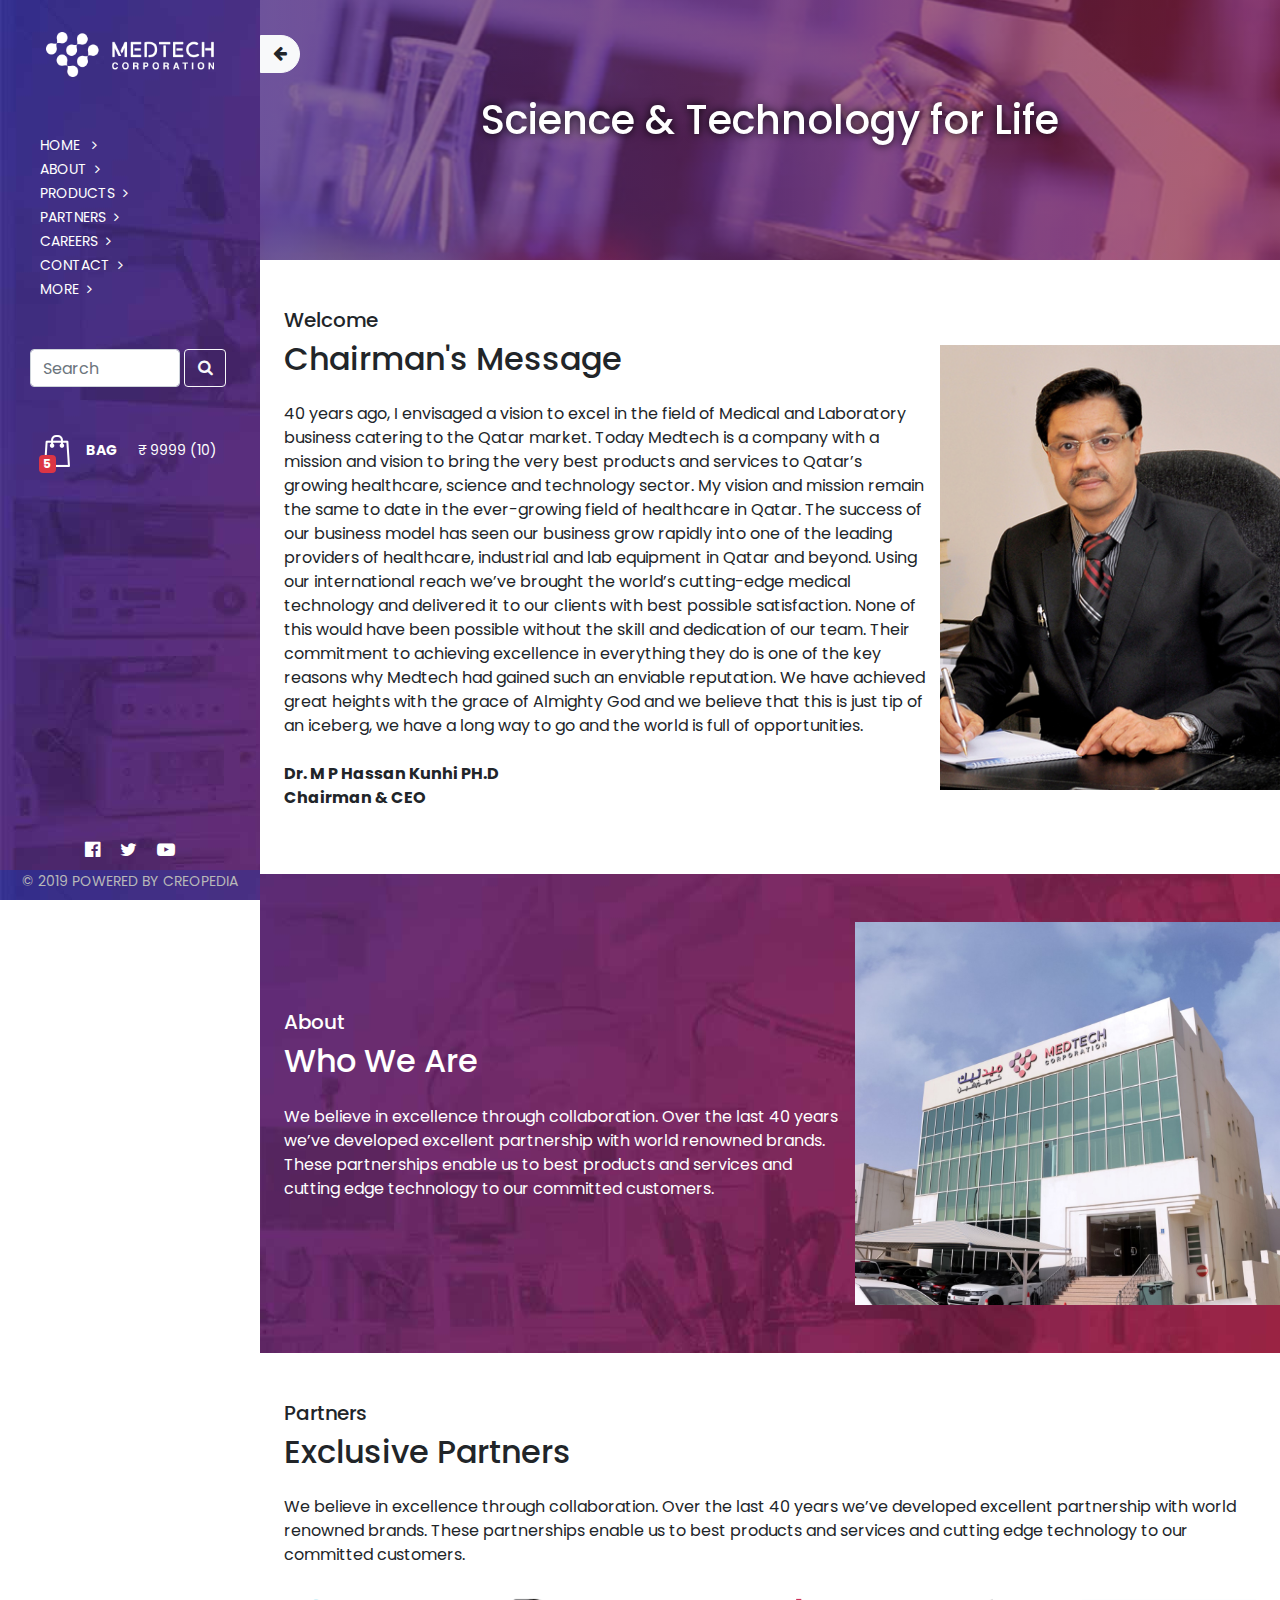
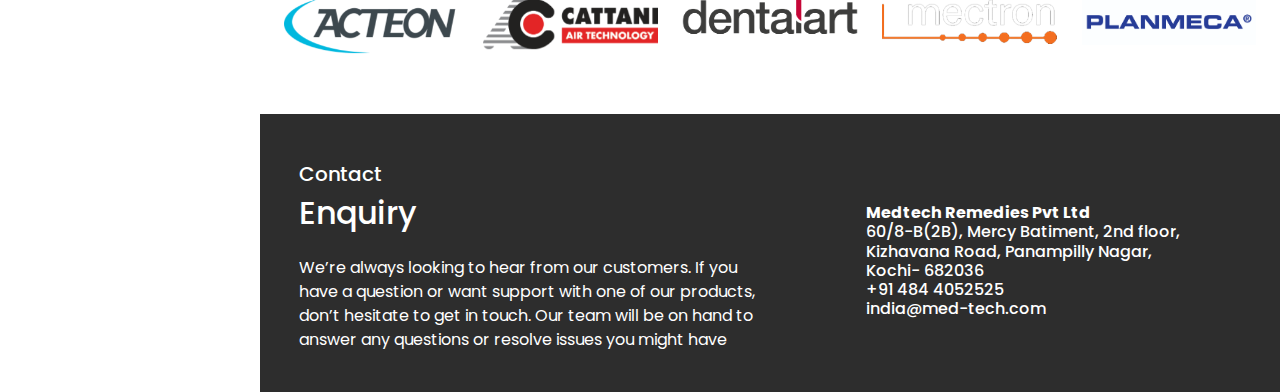
<file: index.html>
<!doctype html>
<html lang="en">

<head>
    <!-- Required meta tags -->
    <meta charset="utf-8">
    <meta name="viewport" content="width=device-width, initial-scale=1, shrink-to-fit=no">

    <!-- Bootstrap CSS -->
    <link rel="stylesheet" href="https://stackpath.bootstrapcdn.com/bootstrap/4.3.1/css/bootstrap.min.css" integrity="sha384-ggOyR0iXCbMQv3Xipma34MD+dH/1fQ784/j6cY/iJTQUOhcWr7x9JvoRxT2MZw1T" crossorigin="anonymous">
    <link href="https://fonts.googleapis.com/css?family=Poppins:400,700&display=swap" rel="stylesheet">
    <link rel="stylesheet" href="font-awesome-4.7.0/css/font-awesome.min.css">
    <link rel="stylesheet" href="css/styles.css">
    <link rel="stylesheet" href="css/owl.carousel.min.css">
    <link rel="stylesheet" href="css/owl.theme.default.min.css">
    <script src="https://code.jquery.com/jquery-3.4.1.min.js"></script>
    <script src="js/owl.carousel.min.js"></script>

    <title>Med Tech</title>
    <link rel="icon" href="img/fav.png">
</head>

<body>

    <div class="banner-back d-none d-lg-block">
        <div class="banner-slider owl-carousel owl-theme">
            <div class="item">
                <img class="w-100" src="img/ba2.jpg" alt="">
                <div class="overlay"></div>
            </div>
            <div class="item">
                <img class="w-100" src="img/ba2.jpg" alt="">
                <div class="overlay"></div>
            </div>
        </div>
    </div>

    <div class="modal fade" id="exampleModalCenter" tabindex="-1" role="dialog" aria-labelledby="exampleModalCenterTitle" aria-hidden="true">
        <div class="modal-dialog modal-dialog-centered modal-xl" role="document">
            <div class="modal-content modal-style">
                <div class="overlay2"></div>
                <button type="button" class="close modal-close" data-dismiss="modal" aria-label="Close">
                <span aria-hidden="true">&times;</span>
                </button>
                <div class="row mx-0 p-3">
                    <div class="col-sm-6 col-xl-4 py-3">
                        <b><a href="https://www.wh.com/en_global/dental-products/restoration-prosthetics">Restoration &amp; Prosthetics</a></b>
                        <li><a href="https://www.wh.com/en_global/dental-products/restoration-prosthetics">Turbines</a></li>
                        <li><a href="https://www.wh.com/en_global/dental-products/restoration-prosthetics">Straight &amp; Contra-angle Hand pieces</a></li>
                        <li><a href="https://www.wh.com/en_global/dental-products/restoration-prosthetics">Couplings</a></li>
                        <li><a href="https://www.wh.com/en_global/dental-products/restoration-prosthetics">Air motor</a></li>
                        <li><a href="https://www.wh.com/en_global/dental-products/restoration-prosthetics">Electric Motor</a></li>
                        <li><a href="https://www.wh.com/en_global/dental-products/restoration-prosthetics">Accessories &amp; Consumables</a></li>
                    </div>
                    <div class="col-sm-6 col-xl-4 py-3">
                        <b> <a href="https://www.wh.com/en_global/dental-products/sterilization-hygienic-maintenance">Sterilization, Hygiene &amp; Maintenance</a></b>
                        <li><a href="https://www.wh.com/en_global/dental-products/sterilization-hygienic-maintenance">Sterilizers</a></li>
                        <li><a href="https://www.wh.com/en_global/dental-products/sterilization-hygienic-maintenance">Reprocessing Devices</a></li>
                        <li><a href="https://www.wh.com/en_global/dental-products/sterilization-hygienic-maintenance">Water treatment Devices</a></li>
                        <li><a href="https://www.wh.com/en_global/dental-products/sterilization-hygienic-maintenance">Sterilization Hygiene &amp; Maintenance Accessories</a></li>
                    </div>
                    <div class="col-sm-6 col-xl-4 py-3">
                        <b> <a href="https://www.wh.com/en_global/dental-products/oralsurgery-implantology">Oral Surgery &amp; Implantology</a></b>
                        <li><a href="https://www.wh.com/en_global/dental-products/oralsurgery-implantology">Surgical Devices</a></li>
                        <li><a href="https://www.wh.com/en_global/dental-products/oralsurgery-implantology">Straight &amp; contra-angle Handpieces</a></li>
                        <li><a href="https://www.wh.com/en_global/dental-products/oralsurgery-implantology">Piezomed instruments</a></li>
                        <li><a href="https://www.wh.com/en_global/dental-products/oralsurgery-implantology">Prosthodontics screwdriver</a></li>
                        <li><a href="https://www.wh.com/en_global/dental-products/oralsurgery-implantology">Saw Handpieces</a></li>
                        <li><a href="https://www.wh.com/en_global/dental-products/oralsurgery-implantology">Implant Stability</a></li>
                    </div>
                    <div class="col-sm-6 col-xl-4 py-3">
                        <b> <a href="https://www.wh.com/en_global/dental-products/prophylaxis-periodontology">Prophylaxis &amp; Periodontology</a></b>
                        <li><a href="https://www.wh.com/en_global/dental-products/prophylaxis-periodontology">Scalers</a></li>
                        <li><a href="https://www.wh.com/en_global/dental-products/prophylaxis-periodontology">Proxeo Twist Cordless</a></li>
                    </div>
                    <div class="col-sm-6 col-xl-4 py-3">
                        <b> <a href="https://www.planmeca.com/imaging/">Imaging</a></b>
                        <li><a href="https://www.planmeca.com/imaging/">3D/2D panoramic Imaging</a></li>
                        <li><a href="https://www.planmeca.com/imaging/">Intraoral Imaging</a></li>
                        <li><a href="https://www.planmeca.com/imaging/">Cephalometry</a></li>
                    </div>
                    <div class="col-sm-6 col-xl-4 py-3">
                        <b> <a href="https://www.planmeca.com/cadcam/">CAD CAM</a></b>
                        <li><a href="https://www.planmeca.com/cadcam/">Intraoral Scanners</a></li>
                        <li><a href="https://www.planmeca.com/cadcam/">Design Software</a></li>
                        <li><a href="https://www.planmeca.com/cadcam/">Milling Devices</a></li>
                    </div>
                    <div class="col-sm-6 col-xl-4 py-3">
                        <b> <a href="https://in.acteongroup.com/products/x-mind-dc/">Dental X-Ray</a></b>
                        <li><a href="https://in.acteongroup.com/products/pspix/">Imaging Plate Scanner</a></li>
                        <li><a href="https://in.acteongroup.com/products/sopix-sopix²/">Accessories</a></li>
                    </div>
                    <div class="col-sm-6 col-xl-4 py-3">
                        <div class="mb-2"><b> <a href="https://dental-art.it/en/products/laboratory">Dental Laboratory</a></b></div>
                        <div class="mb-2"><b> <a href="https://www.planmeca.com/dental-units/">Dental units</a></b></div>
                        <div class="mb-2"><b> <a href="https://www.planmeca.com/software/key-benefits/">Clinic Management</a></b></div>
                        <div class=""><b> <a href="https://in.acteongroup.com/products/p5-newtron-xs/">Ultrasonics</a></b></div>
                    </div>
                    <div class="col-sm-6 col-xl-4 py-3">
                        <div class="mb-2"><b> <a href="https://dental-art.it/en/products/surgery">Surgery</a></b></div>
                        <div class="mb-2"><b> <a href="">Dental Furniture</a></b></div>
                        <div class=""><b> <a href="https://cattaniasia.com/compressors/">Compressors &amp; Suction Units</a></b></div>
                    </div>
                </div>
            </div>
        </div>
    </div>

    <div class="super-container">
        <div class="sidenav">
            <button class="btn btn-light navi"><i class="fa fa-arrow-left" aria-hidden="true"></i></button>
            <div class="logo mx-auto mt-4 px-3 py-2">
                <a href="index.html"><img class="w-100" src="img/logo.png" alt=""></a>
            </div>
            <ul class="mt-5">
                <li><a href="index.html" class="nav-lnk">HOME <i class="fa fa-angle-right ml-2" aria-hidden="true"></i></a></li>
                <li><a href="about.html" class="nav-lnk">ABOUT<i class="fa fa-angle-right ml-2" aria-hidden="true"></i></a></li>
                <li><a href="products.html" class="nav-lnk">PRODUCTS<i class="fa fa-angle-right ml-2" aria-hidden="true"></i></a></li>
                <li><a href="partners.html" class="nav-lnk">PARTNERS<i class="fa fa-angle-right ml-2" aria-hidden="true"></i></a></li>
                <li><a href="careers.html" class="nav-lnk">CAREERS<i class="fa fa-angle-right ml-2" aria-hidden="true"></i></a></li>
                <li><a href="contact.html" class="nav-lnk">CONTACT<i class="fa fa-angle-right ml-2" aria-hidden="true"></i></a></li>
                <li><a href="#" class="nav-lnk" data-toggle="modal" data-target="#exampleModalCenter">MORE<i class="fa fa-angle-right ml-2" aria-hidden="true"></i></a></li>
                <!-- <li><a href="#" class="nav-lnk" role="button" id="dropdownMenuLink" data-toggle="dropdown" aria-haspopup="true" aria-expanded="false">PRODUCTS<i class="fa fa-angle-right ml-2" aria-hidden="true"></i></a>
                    <div class="dropdown-menu pt-0 pb-0" aria-labelledby="dropdownMenuLink">
                        <a class="dropdown-item" href="#">Restoration & Prosthetices</a>
                        <a class="dropdown-item" href="#">Sterilization, Hygiene & Maintenance</a>
                        <a class="dropdown-item" href="#">Oral Surgery & Implantology</a>
                    </div>
                </li> -->
            </ul>

            <div class="search-box mx-auto mt-5">
                <div class="row mx-0 p">
                    <div class="col-9 px-0">
                        <input type="text" class="form-control w-100" placeholder="Search">
                    </div>
                    <div class="col-3 px-1">
                        <button class="btn btn-outline-light w-100"><i class="fa fa-search" aria-hidden="true "></i></button>
                    </div>
                </div>
            </div>


            <div class="cart-index text-center mt-5">
                <div class="badge badge-danger">5</div>
                <a href="cart.html"><img src="img/bag.png" alt=""><b class="mx-3">BAG</b> ₹ <span>9999</span> (10)</a>
            </div>




            <div class="footer">
                <div class="social text-center">
                    <a class="mx-2" href="www.facebook.com"><i class="fa fa-facebook-official" aria-hidden="true"></i></a>
                    <a class="mx-2" href="www.twitter.com"><i class="fa fa-twitter" aria-hidden="true"></i></a>
                    <a class="mx-2" href="www.youtube.com"><i class="fa fa-youtube-play" aria-hidden="true"></i></a>
                </div>
                <div class="poweredby text-center my-2">
                    © 2019 POWERED BY CREOPEDIA
                </div>
            </div>
        </div>

        <div class="mob-nav d-block d-lg-none">
            <div class="text-center bg-class py-3">
                <a href="index.html"><img height="40px;" src="img/logo.png" alt=""></a>
            </div>
            <div class="">
                <div class="row mx-0">
                    <div class="col px-0 py-2 text-center">
                        <a href="index.html"><i class="fa fa-home" aria-hidden="true"></i><br>Home</a>
                    </div>
                    <div class="col px-0 py-2 text-center">
                        <a href="about.html"><i class="fa fa-id-card" aria-hidden="true"></i><br>About</a>
                    </div>
                    <div class="col px-0 py-2 text-center">
                        <a href="products.html"><i class="fa fa-th" aria-hidden="true"></i><br>Products</a>
                    </div>
                    <div class="col px-0 py-2 text-center">
                        <a href="partners.html"><i class="fa fa-users" aria-hidden="true"></i><br>Partners</a>
                    </div>
                    <div class="col px-0 py-2 text-center">
                        <a href="contact.html"><i class="fa fa-phone" aria-hidden="true"></i><br>Contact</a>
                    </div>
                    <div class="col px-0 py-2 text-center">
                        <a href="#" data-toggle="modal" data-target="#exampleModalCenter"><i class="fa fa-tint" aria-hidden="true"></i><br>More</a>
                    </div>
                    <div class="col px-0 py-2 text-center">
                        <a href="cart.html"><i class="fa fa-shopping-cart" aria-hidden="true"></i><br>Cart</a>
                    </div>
                </div>
            </div>
            <div class="mob-banner bg-class">
                <h2 class="text-center p-4" style="color: #fff">Science & Technology for Life</h2>
            </div>
        </div>

        <div class="main-section">

            <div class="top-section d-none d-lg-block">
                <div class="banner-caption text-center mt-5 pt-5">
                    <h1>Science & Technology for Life</h1>
                </div>
            </div>

            <div class="section-message">
                <div class="row mx-0">
                    <div class="col-sm-8 middler pt-5 pl-4">
                        <div>
                            <h5>Welcome</h5>
                            <h2>Chairman's Message</h2>
                            <p class="mt-4">40 years ago, I envisaged a vision to excel in the field of Medical and Laboratory business catering to the Qatar market. Today Medtech is a company with a mission and vision to bring the very best products and services to
                                Qatar’s growing healthcare, science and technology sector. My vision and mission remain the same to date in the ever-growing field of healthcare in Qatar. The success of our business model has seen our business grow rapidly
                                into one of the leading providers of healthcare, industrial and lab equipment in Qatar and beyond. Using our international reach we’ve brought the world’s cutting-edge medical technology and delivered it to our clients
                                with best possible satisfaction. None of this would have been possible without the skill and dedication of our team. Their commitment to achieving excellence in everything they do is one of the key reasons why Medtech had
                                gained such an enviable reputation. We have achieved great heights with the grace of Almighty God and we believe that this is just tip of an iceberg, we have a long way to go and the world is full of opportunities. <br><br><b>Dr.
                                M P Hassan Kunhi PH.D <br>Chairman & CEO </b></p>
                        </div>
                    </div>
                    <div class="col-sm-4 middler px-0 pt-5">
                        <img class="w-100 ml-auto" src="img/wed2.jpg" alt="">
                    </div>
                </div>
            </div>

            <div class="section-who mt-5 pb-5">
                <div class="row mx-0">
                    <div class="col-sm-7 middler pt-5 pl-4">
                        <div>
                            <h5>About</h5>
                            <h2>Who We Are</h2>
                            <p class="mt-4">We believe in excellence through collaboration. Over the last 40 years we’ve developed excellent partnership with world renowned brands. These partnerships enable us to best products and services and cutting edge technology
                                to our committed customers.</p>
                        </div>
                    </div>
                    <div class="col-sm-5 middler px-0 pt-5">
                        <img class="w-100 ml-auto" src="img/Office-Custom.jpg" alt="">
                    </div>
                </div>
            </div>

            <div class="section-partners px-4 py-5">
                <h5>Partners</h5>
                <h2>Exclusive Partners</h2>
                <p class="mt-4">
                    We believe in excellence through collaboration. Over the last 40 years we’ve developed excellent partnership with world renowned brands. These partnerships enable us to best products and services and cutting edge technology to our committed customers.
                </p>
                <div class="partners-slider owl-carousel owl-theme mt-3">
                    <div class="item pt-3">
                        <img class="w-100" src="img/partners/Acteon_logo.png" alt="">
                    </div>
                    <div class="item pt-3">
                        <img class="w-100" src="img/partners/Cattani Logo.png" alt="">
                    </div>
                    <div class="item pt-3">
                        <img class="w-100" src="img/partners/Dental_Art_logo.png" alt="">
                    </div>
                    <div class="item pt-3">
                        <img class="w-100" src="img/partners/Mectron Logo.png" alt="">
                    </div>
                    <div class="item pt-3">
                        <img class="w-100" src="img/partners/Planmeca_logo.jpg" alt="">
                    </div>
                    <div class="item">
                        <img class="w-100" src="img/partners/WH_Logo.jpg" alt="">
                    </div>
                </div>
            </div>


            <div class="section-foot px-4 pb-4">
                <div class="row mx-0">
                    <div class="col-sm-6 middler pt-5">
                        <div>
                            <h5>Contact </h5>
                            <h2>Enquiry</h2>
                            <p class="mt-4">We’re always looking to hear from our customers. If you have a question or want support with one of our products, don’t hesitate to get in touch. Our team will be on hand to answer any questions or resolve issues you might
                                have
                            </p>
                        </div>
                    </div>
                    <div class="col-sm-5 offset-1 middler pt-5">
                        <h6><b>Medtech Remedies Pvt Ltd</b><br> 60/8-B(2B), Mercy Batiment, 2nd floor,<br> Kizhavana Road, Panampilly Nagar,<br> Kochi- 682036 <br> +91 484 4052525 <br> india@med-tech.com
                        </h6>
                    </div>
                </div>
            </div>
        </div>
    </div>



    <!-- Optional JavaScript -->

    <script>
        $('.navi').click(function() {
            var pos = $('.sidenav').css('margin-left');
            var newPos = (pos == '0px') ? '-260px' : '0px';
            $('.sidenav').css('margin-left', newPos);

            var superc = $('.super-container').css('padding-left');
            var newSuperc = (superc == '260px') ? '0px' : '260px';
            $('.super-container').css('padding-left', newSuperc);
        })
    </script>
    <script>
        var $owl1 = $('.banner-slider').owlCarousel({
            loop: true,
            margin: 0,
            nav: false,
            dots: false,
            autoplay: true,
            autoplayTimeout: 3000,
            responsive: {
                0: {
                    items: 1
                }
            }
        })


        $('.partners-slider').owlCarousel({
            loop: true,
            nav: false,
            dots: false,
            autoplay: true,
            autoplayTimeout: 3000,
            responsive: {
                0: {
                    margin: 10,
                    items: 1
                },
                600: {
                    margin: 10,
                    items: 3
                },
                1000: {
                    margin: 25,
                    items: 5
                }
            }
        })
    </script>

    <!-- jQuery first, then Popper.js, then Bootstrap JS -->
    <script src="https://code.jquery.com/jquery-3.3.1.slim.min.js" integrity="sha384-q8i/X+965DzO0rT7abK41JStQIAqVgRVzpbzo5smXKp4YfRvH+8abtTE1Pi6jizo" crossorigin="anonymous"></script>
    <script src="https://cdnjs.cloudflare.com/ajax/libs/popper.js/1.14.7/umd/popper.min.js" integrity="sha384-UO2eT0CpHqdSJQ6hJty5KVphtPhzWj9WO1clHTMGa3JDZwrnQq4sF86dIHNDz0W1" crossorigin="anonymous"></script>
    <script src="https://stackpath.bootstrapcdn.com/bootstrap/4.3.1/js/bootstrap.min.js" integrity="sha384-JjSmVgyd0p3pXB1rRibZUAYoIIy6OrQ6VrjIEaFf/nJGzIxFDsf4x0xIM+B07jRM" crossorigin="anonymous"></script>
</body>

</html>
</file>
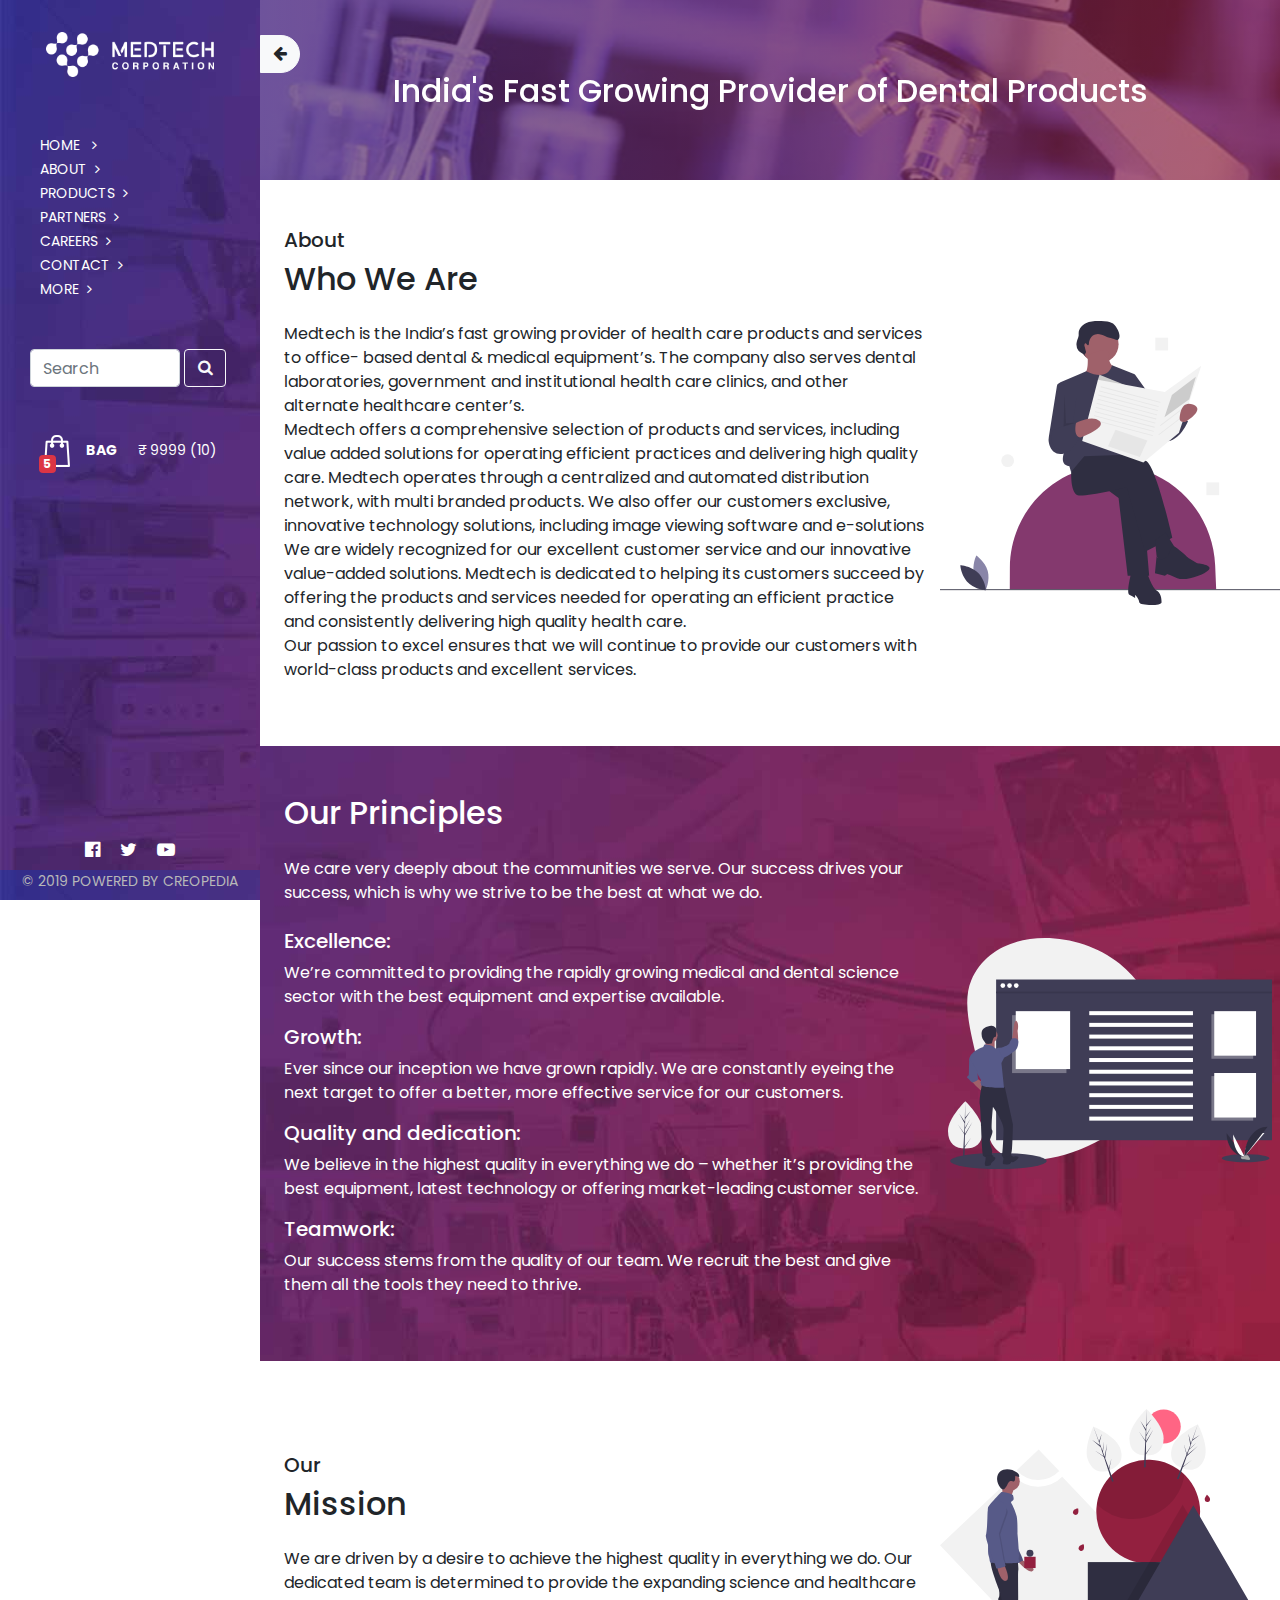
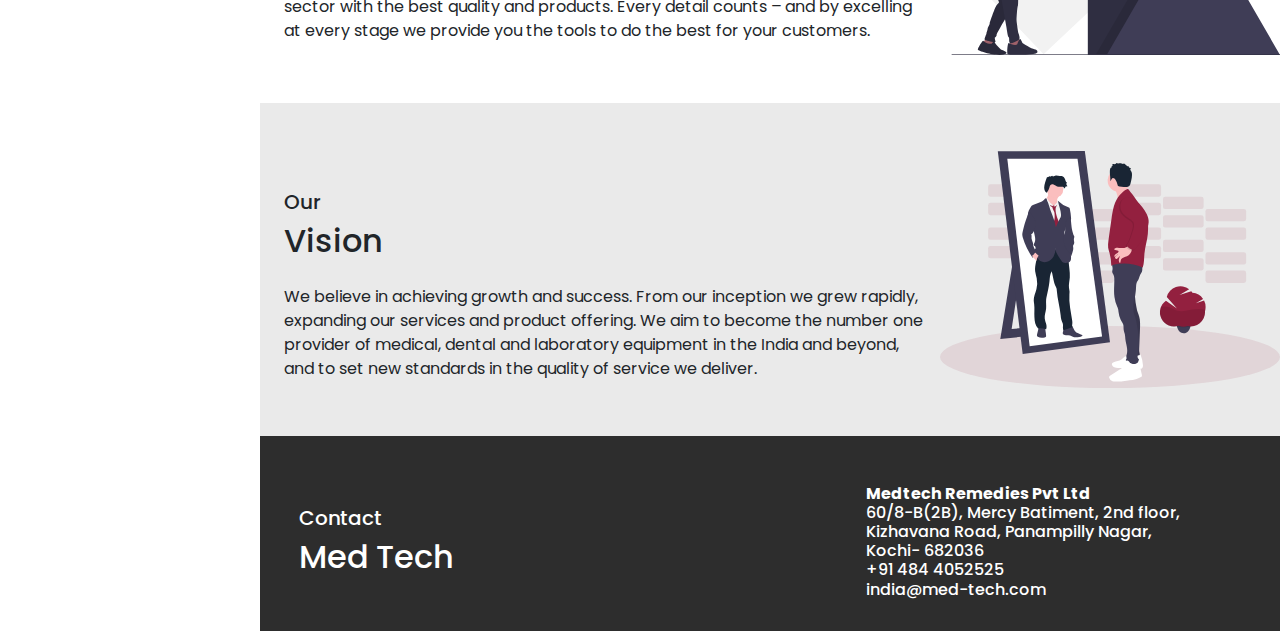
<file: about.html>
<!doctype html>
<html lang="en">

<head>
    <!-- Required meta tags -->
    <meta charset="utf-8">
    <meta name="viewport" content="width=device-width, initial-scale=1, shrink-to-fit=no">

    <!-- Bootstrap CSS -->
    <link rel="stylesheet" href="https://stackpath.bootstrapcdn.com/bootstrap/4.3.1/css/bootstrap.min.css" integrity="sha384-ggOyR0iXCbMQv3Xipma34MD+dH/1fQ784/j6cY/iJTQUOhcWr7x9JvoRxT2MZw1T" crossorigin="anonymous">
    <link href="https://fonts.googleapis.com/css?family=Poppins:400,700&display=swap" rel="stylesheet">
    <link rel="stylesheet" href="font-awesome-4.7.0/css/font-awesome.min.css">
    <link rel="stylesheet" href="css/styles.css">
    <link rel="stylesheet" href="css/owl.carousel.min.css">
    <link rel="stylesheet" href="css/owl.theme.default.min.css">
    <script src="https://code.jquery.com/jquery-3.4.1.min.js"></script>
    <script src="js/owl.carousel.min.js"></script>

    <title>Med Tech</title>
    <link rel="icon" href="img/fav.png">
</head>

<body>

    <div class="banner-back-in d-none d-lg-block">
        <div class="banner-slider owl-carousel owl-theme">
            <div class="item">
                <img class="w-100" src="img/ba2.jpg" alt="">
                <div class="overlay"></div>
            </div>
            <div class="item">
                <img class="w-100" src="img/ba2.jpg" alt="">
                <div class="overlay"></div>
            </div>
        </div>
    </div>

    <div class="modal fade" id="exampleModalCenter" tabindex="-1" role="dialog" aria-labelledby="exampleModalCenterTitle" aria-hidden="true">
        <div class="modal-dialog modal-dialog-centered modal-xl" role="document">
            <div class="modal-content modal-style">
                <div class="overlay2"></div>
                <button type="button" class="close modal-close" data-dismiss="modal" aria-label="Close">
                <span aria-hidden="true">&times;</span>
                </button>
                <div class="row mx-0 p-3">
                    <div class="col-sm-6 col-xl-4 py-3">
                        <b><a href="https://www.wh.com/en_global/dental-products/restoration-prosthetics">Restoration &amp; Prosthetics</a></b>
                        <li><a href="https://www.wh.com/en_global/dental-products/restoration-prosthetics">Turbines</a></li>
                        <li><a href="https://www.wh.com/en_global/dental-products/restoration-prosthetics">Straight &amp; Contra-angle Hand pieces</a></li>
                        <li><a href="https://www.wh.com/en_global/dental-products/restoration-prosthetics">Couplings</a></li>
                        <li><a href="https://www.wh.com/en_global/dental-products/restoration-prosthetics">Air motor</a></li>
                        <li><a href="https://www.wh.com/en_global/dental-products/restoration-prosthetics">Electric Motor</a></li>
                        <li><a href="https://www.wh.com/en_global/dental-products/restoration-prosthetics">Accessories &amp; Consumables</a></li>
                    </div>
                    <div class="col-sm-6 col-xl-4 py-3">
                        <b> <a href="https://www.wh.com/en_global/dental-products/sterilization-hygienic-maintenance">Sterilization, Hygiene &amp; Maintenance</a></b>
                        <li><a href="https://www.wh.com/en_global/dental-products/sterilization-hygienic-maintenance">Sterilizers</a></li>
                        <li><a href="https://www.wh.com/en_global/dental-products/sterilization-hygienic-maintenance">Reprocessing Devices</a></li>
                        <li><a href="https://www.wh.com/en_global/dental-products/sterilization-hygienic-maintenance">Water treatment Devices</a></li>
                        <li><a href="https://www.wh.com/en_global/dental-products/sterilization-hygienic-maintenance">Sterilization Hygiene &amp; Maintenance Accessories</a></li>
                    </div>
                    <div class="col-sm-6 col-xl-4 py-3">
                        <b> <a href="https://www.wh.com/en_global/dental-products/oralsurgery-implantology">Oral Surgery &amp; Implantology</a></b>
                        <li><a href="https://www.wh.com/en_global/dental-products/oralsurgery-implantology">Surgical Devices</a></li>
                        <li><a href="https://www.wh.com/en_global/dental-products/oralsurgery-implantology">Straight &amp; contra-angle Handpieces</a></li>
                        <li><a href="https://www.wh.com/en_global/dental-products/oralsurgery-implantology">Piezomed instruments</a></li>
                        <li><a href="https://www.wh.com/en_global/dental-products/oralsurgery-implantology">Prosthodontics screwdriver</a></li>
                        <li><a href="https://www.wh.com/en_global/dental-products/oralsurgery-implantology">Saw Handpieces</a></li>
                        <li><a href="https://www.wh.com/en_global/dental-products/oralsurgery-implantology">Implant Stability</a></li>
                    </div>
                    <div class="col-sm-6 col-xl-4 py-3">
                        <b> <a href="https://www.wh.com/en_global/dental-products/prophylaxis-periodontology">Prophylaxis &amp; Periodontology</a></b>
                        <li><a href="https://www.wh.com/en_global/dental-products/prophylaxis-periodontology">Scalers</a></li>
                        <li><a href="https://www.wh.com/en_global/dental-products/prophylaxis-periodontology">Proxeo Twist Cordless</a></li>
                    </div>
                    <div class="col-sm-6 col-xl-4 py-3">
                        <b> <a href="https://www.planmeca.com/imaging/">Imaging</a></b>
                        <li><a href="https://www.planmeca.com/imaging/">3D/2D panoramic Imaging</a></li>
                        <li><a href="https://www.planmeca.com/imaging/">Intraoral Imaging</a></li>
                        <li><a href="https://www.planmeca.com/imaging/">Cephalometry</a></li>
                    </div>
                    <div class="col-sm-6 col-xl-4 py-3">
                        <b> <a href="https://www.planmeca.com/cadcam/">CAD CAM</a></b>
                        <li><a href="https://www.planmeca.com/cadcam/">Intraoral Scanners</a></li>
                        <li><a href="https://www.planmeca.com/cadcam/">Design Software</a></li>
                        <li><a href="https://www.planmeca.com/cadcam/">Milling Devices</a></li>
                    </div>
                    <div class="col-sm-6 col-xl-4 py-3">
                        <b> <a href="https://in.acteongroup.com/products/x-mind-dc/">Dental X-Ray</a></b>
                        <li><a href="https://in.acteongroup.com/products/pspix/">Imaging Plate Scanner</a></li>
                        <li><a href="https://in.acteongroup.com/products/sopix-sopix²/">Accessories</a></li>
                    </div>
                    <div class="col-sm-6 col-xl-4 py-3">
                        <div class="mb-2"><b> <a href="https://dental-art.it/en/products/laboratory">Dental Laboratory</a></b></div>
                        <div class="mb-2"><b> <a href="https://www.planmeca.com/dental-units/">Dental units</a></b></div>
                        <div class="mb-2"><b> <a href="https://www.planmeca.com/software/key-benefits/">Clinic Management</a></b></div>
                        <div class=""><b> <a href="https://in.acteongroup.com/products/p5-newtron-xs/">Ultrasonics</a></b></div>
                    </div>
                    <div class="col-sm-6 col-xl-4 py-3">
                        <div class="mb-2"><b> <a href="https://dental-art.it/en/products/surgery">Surgery</a></b></div>
                        <div class="mb-2"><b> <a href="">Dental Furniture</a></b></div>
                        <div class=""><b> <a href="https://cattaniasia.com/compressors/">Compressors &amp; Suction Units</a></b></div>
                    </div>
                </div>
            </div>
        </div>
    </div>

    <div class="super-container">
        <div class="sidenav">
            <button class="btn btn-light navi"><i class="fa fa-arrow-left" aria-hidden="true"></i></button>
            <div class="logo mx-auto mt-4 px-3 py-2">
                <a href="index.html"><img class="w-100" src="img/logo.png" alt=""></a>
            </div>
            <ul class="mt-5">
                <li><a href="index.html" class="nav-lnk">HOME <i class="fa fa-angle-right ml-2" aria-hidden="true"></i></a></li>
                <li><a href="about.html" class="nav-lnk">ABOUT<i class="fa fa-angle-right ml-2" aria-hidden="true"></i></a></li>
                <li><a href="products.html" class="nav-lnk">PRODUCTS<i class="fa fa-angle-right ml-2" aria-hidden="true"></i></a></li>
                <li><a href="partners.html" class="nav-lnk">PARTNERS<i class="fa fa-angle-right ml-2" aria-hidden="true"></i></a></li>
                <li><a href="careers.html" class="nav-lnk">CAREERS<i class="fa fa-angle-right ml-2" aria-hidden="true"></i></a></li>
                <li><a href="contact.html" class="nav-lnk">CONTACT<i class="fa fa-angle-right ml-2" aria-hidden="true"></i></a></li>
                <li><a href="#" class="nav-lnk" data-toggle="modal" data-target="#exampleModalCenter">MORE<i class="fa fa-angle-right ml-2" aria-hidden="true"></i></a></li>
                <!-- <li><a href="#" class="nav-lnk" role="button" id="dropdownMenuLink" data-toggle="dropdown" aria-haspopup="true" aria-expanded="false">PRODUCTS<i class="fa fa-angle-right ml-2" aria-hidden="true"></i></a>
                        <div class="dropdown-menu pt-0 pb-0" aria-labelledby="dropdownMenuLink">
                            <a class="dropdown-item" href="#">Restoration & Prosthetices</a>
                            <a class="dropdown-item" href="#">Sterilization, Hygiene & Maintenance</a>
                            <a class="dropdown-item" href="#">Oral Surgery & Implantology</a>
                        </div>
                    </li> -->
            </ul>

            <div class="search-box mx-auto mt-5">
                <div class="row mx-0 p">
                    <div class="col-9 px-0">
                        <input type="text" class="form-control w-100" placeholder="Search">
                    </div>
                    <div class="col-3 px-1">
                        <button class="btn btn-outline-light w-100"><i class="fa fa-search" aria-hidden="true "></i></button>
                    </div>
                </div>
            </div>


            <div class="cart-index text-center mt-5">
                <div class="badge badge-danger">5</div>
                <a href="cart.html"><img src="img/bag.png" alt=""><b class="mx-3">BAG</b> ₹ <span>9999</span> (10)</a>
            </div>




            <div class="footer">
                <div class="social text-center">
                    <a class="mx-2" href="www.facebook.com"><i class="fa fa-facebook-official" aria-hidden="true"></i></a>
                    <a class="mx-2" href="www.twitter.com"><i class="fa fa-twitter" aria-hidden="true"></i></a>
                    <a class="mx-2" href="www.youtube.com"><i class="fa fa-youtube-play" aria-hidden="true"></i></a>
                </div>
                <div class="poweredby text-center my-2">
                    © 2019 POWERED BY CREOPEDIA
                </div>
            </div>
        </div>

        <div class="mob-nav d-block d-lg-none">
            <div class="text-center bg-class py-3">
                <a href="index.html"><img height="40px;" src="img/logo.png" alt=""></a>
            </div>
            <div class="">
                <div class="row mx-0">
                    <div class="col px-0 py-2 text-center">
                        <a href="index.html"><i class="fa fa-home" aria-hidden="true"></i><br>Home</a>
                    </div>
                    <div class="col px-0 py-2 text-center">
                        <a href="about.html"><i class="fa fa-id-card" aria-hidden="true"></i><br>About</a>
                    </div>
                    <div class="col px-0 py-2 text-center">
                        <a href="products.html"><i class="fa fa-th" aria-hidden="true"></i><br>Products</a>
                    </div>
                    <div class="col px-0 py-2 text-center">
                        <a href="partners.html"><i class="fa fa-users" aria-hidden="true"></i><br>Partners</a>
                    </div>
                    <div class="col px-0 py-2 text-center">
                        <a href="contact.html"><i class="fa fa-phone" aria-hidden="true"></i><br>Contact</a>
                    </div>
                    <div class="col px-0 py-2 text-center">
                        <a href="#" data-toggle="modal" data-target="#exampleModalCenter"><i class="fa fa-tint" aria-hidden="true"></i><br>More</a>
                    </div>
                    <div class="col px-0 py-2 text-center">
                        <a href="cart.html"><i class="fa fa-shopping-cart" aria-hidden="true"></i><br>Cart</a>
                    </div>
                </div>
            </div>
            <div class="mob-banner bg-class">
                <h2 class="text-center p-4" style="color: #fff">India's Fast Growing Provider of Dental Products</h2>
            </div>
        </div>

        <div class="main-section">

            <div class="top-section-in d-none d-lg-block">
                <div class="banner-caption text-center mt-4 pt-5">
                    <h2>India's Fast Growing Provider of Dental Products</h2>
                </div>
            </div>

            <div class="section-message">
                <div class="row mx-0">
                    <div class="col-sm-8 middler pt-5 pl-4">
                        <div>
                            <h5>About</h5>
                            <h2>Who We Are</h2>
                            <p class="mt-4">Medtech is the India’s fast growing provider of health care products and services to office- based dental &amp; medical equipment’s. The company also serves dental laboratories, government and institutional health care clinics,
                                and other alternate healthcare center’s. <br> Medtech offers a comprehensive selection of products and services, including value added solutions for operating efficient practices and delivering high quality care. Medtech
                                operates through a centralized and automated distribution network, with multi branded products. We also offer our customers exclusive, innovative technology solutions, including image viewing software and e-solutions <br>                                We are widely recognized for our excellent customer service and our innovative value-added solutions. Medtech is dedicated to helping its customers succeed by offering the products and services needed for operating an efficient
                                practice and consistently delivering high quality health care. <br> Our passion to excel ensures that we will continue to provide our customers with world-class products and excellent services.
                            </p>
                        </div>
                    </div>
                    <div class="col-sm-4 middler px-0 pt-5">
                        <img class="w-100 ml-auto" src="img/about.svg" alt="">
                    </div>
                </div>
            </div>

            <div class="section-who mt-5 pb-5">
                <div class="row mx-0">
                    <div class="col-sm-8 middler pt-5 pl-4">
                        <div>
                            <!-- <h5>About</h5> -->
                            <h2>Our Principles</h2>
                            <p class="mt-4 mb-4">We care very deeply about the communities we serve. Our success drives your success, which is why we strive to be the best at what we do.</p>

                            <h5>Excellence:</h5>
                            <p class="mt-2">We’re committed to providing the rapidly growing medical and dental science sector with the best equipment and expertise available.</p>

                            <h5>Growth:</h5>
                            <p class="mt-2">Ever since our inception we have grown rapidly. We are constantly eyeing the next target to offer a better, more effective service for our customers.</p>

                            <h5>Quality and dedication:</h5>
                            <p class="mt-2">We believe in the highest quality in everything we do – whether it’s providing the best equipment, latest technology or offering market-leading customer service.</p>

                            <h5>Teamwork:</h5>
                            <p class="mt-2">Our success stems from the quality of our team. We recruit the best and give them all the tools they need to thrive.</p>

                        </div>
                    </div>
                    <div class="col-sm-4 middler px-2 pt-5">
                        <img class="w-100 ml-auto" src="img/list2.svg" alt="">
                    </div>
                </div>
            </div>

            <div class="section-message">
                <div class="row mx-0">
                    <div class="col-sm-8 middler pt-5 pl-4">
                        <div>
                            <h5>Our</h5>
                            <h2>Mission</h2>
                            <p class="mt-4">We are driven by a desire to achieve the highest quality in everything we do. Our dedicated team is determined to provide the expanding science and healthcare sector with the best quality and products. Every detail counts –
                                and by excelling at every stage we provide you the tools to do the best for your customers.
                            </p>
                        </div>
                    </div>
                    <div class="col-sm-4 middler px-0 py-5">
                        <img class="w-100 ml-auto" src="img/mission.svg" alt="">
                    </div>
                </div>
            </div>

            <div class="section-message" style="background-color: #eaeaea">
                <div class="row mx-0">
                    <div class="col-sm-8 middler pt-5 pl-4">
                        <div>
                            <h5>Our</h5>
                            <h2>Vision</h2>
                            <p class="mt-4">We believe in achieving growth and success. From our inception we grew rapidly, expanding our services and product offering. We aim to become the number one provider of medical, dental and laboratory equipment in the India
                                and beyond, and to set new standards in the quality of service we deliver.
                            </p>
                        </div>
                    </div>
                    <div class="col-sm-4 middler px-0 py-5">
                        <img class="w-100 ml-auto" src="img/vision.svg" alt="">
                    </div>
                </div>
            </div>

            <div class="section-foot px-4 pb-4">
                <div class="row mx-0">
                    <div class="col-sm-6 middler pt-5">
                        <div>
                            <h5>Contact </h5>
                            <h2>Med Tech</h2>
                        </div>
                    </div>
                    <div class="col-sm-5 offset-1 middler pt-5">
                        <h6><b>Medtech Remedies Pvt Ltd</b><br> 60/8-B(2B), Mercy Batiment, 2nd floor,<br> Kizhavana Road, Panampilly Nagar,<br> Kochi- 682036 <br> +91 484 4052525 <br> india@med-tech.com
                        </h6>
                    </div>
                </div>
            </div>
        </div>
    </div>



    <!-- Optional JavaScript -->

    <script>
        $('.navi').click(function() {
            var pos = $('.sidenav').css('margin-left');
            var newPos = (pos == '0px') ? '-260px' : '0px';
            $('.sidenav').css('margin-left', newPos);

            var superc = $('.super-container').css('padding-left');
            var newSuperc = (superc == '260px') ? '0px' : '260px';
            $('.super-container').css('padding-left', newSuperc);
        })
    </script>
    <script>
        var $owl1 = $('.banner-slider').owlCarousel({
            loop: true,
            margin: 0,
            nav: false,
            dots: false,
            autoplay: true,
            autoplayTimeout: 3000,
            responsive: {
                0: {
                    items: 1
                }
            }
        })


        $('.partners-slider').owlCarousel({
            loop: true,
            nav: false,
            dots: false,
            autoplay: true,
            autoplayTimeout: 3000,
            responsive: {
                0: {
                    margin: 10,
                    items: 1
                },
                600: {
                    margin: 10,
                    items: 3
                },
                1000: {
                    margin: 25,
                    items: 5
                }
            }
        })
    </script>

    <!-- jQuery first, then Popper.js, then Bootstrap JS -->
    <script src="https://code.jquery.com/jquery-3.3.1.slim.min.js" integrity="sha384-q8i/X+965DzO0rT7abK41JStQIAqVgRVzpbzo5smXKp4YfRvH+8abtTE1Pi6jizo" crossorigin="anonymous"></script>
    <script src="https://cdnjs.cloudflare.com/ajax/libs/popper.js/1.14.7/umd/popper.min.js" integrity="sha384-UO2eT0CpHqdSJQ6hJty5KVphtPhzWj9WO1clHTMGa3JDZwrnQq4sF86dIHNDz0W1" crossorigin="anonymous"></script>
    <script src="https://stackpath.bootstrapcdn.com/bootstrap/4.3.1/js/bootstrap.min.js" integrity="sha384-JjSmVgyd0p3pXB1rRibZUAYoIIy6OrQ6VrjIEaFf/nJGzIxFDsf4x0xIM+B07jRM" crossorigin="anonymous"></script>
</body>

</html>
</file>
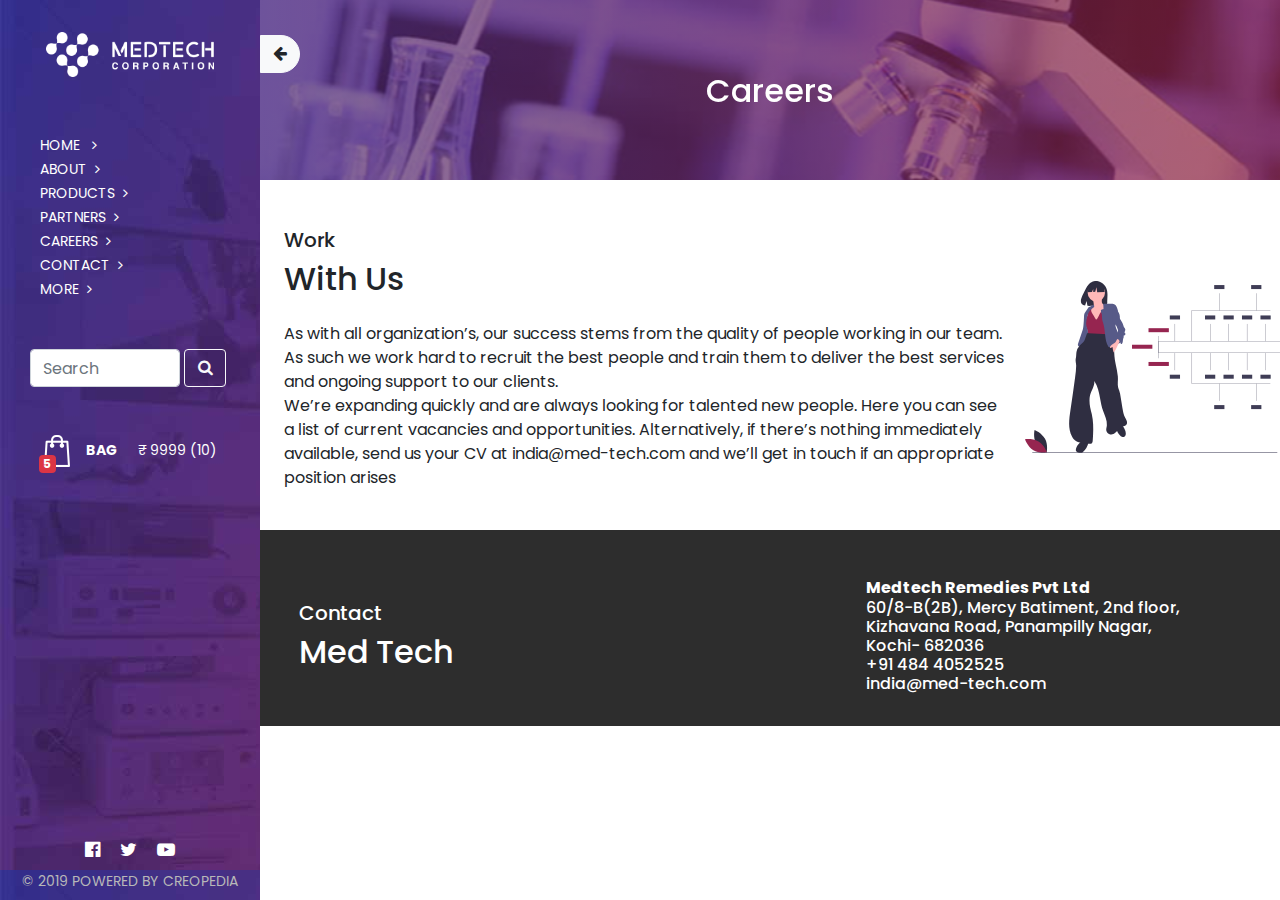
<file: careers.html>
<!doctype html>
<html lang="en">

<head>
    <!-- Required meta tags -->
    <meta charset="utf-8">
    <meta name="viewport" content="width=device-width, initial-scale=1, shrink-to-fit=no">

    <!-- Bootstrap CSS -->
    <link rel="stylesheet" href="https://stackpath.bootstrapcdn.com/bootstrap/4.3.1/css/bootstrap.min.css" integrity="sha384-ggOyR0iXCbMQv3Xipma34MD+dH/1fQ784/j6cY/iJTQUOhcWr7x9JvoRxT2MZw1T" crossorigin="anonymous">
    <link href="https://fonts.googleapis.com/css?family=Poppins:400,700&display=swap" rel="stylesheet">
    <link rel="stylesheet" href="font-awesome-4.7.0/css/font-awesome.min.css">
    <link rel="stylesheet" href="css/styles.css">
    <link rel="stylesheet" href="css/owl.carousel.min.css">
    <link rel="stylesheet" href="css/owl.theme.default.min.css">
    <script src="https://code.jquery.com/jquery-3.4.1.min.js"></script>
    <script src="js/owl.carousel.min.js"></script>

    <title>Med Tech</title>
    <link rel="icon" href="img/fav.png">
</head>

<body>

    <div class="banner-back-in d-none d-lg-block">
        <div class="banner-slider owl-carousel owl-theme">
            <div class="item">
                <img class="w-100" src="img/ba2.jpg" alt="">
                <div class="overlay"></div>
            </div>
            <div class="item">
                <img class="w-100" src="img/ba2.jpg" alt="">
                <div class="overlay"></div>
            </div>
        </div>
    </div>

    <div class="modal fade" id="exampleModalCenter" tabindex="-1" role="dialog" aria-labelledby="exampleModalCenterTitle" aria-hidden="true">
        <div class="modal-dialog modal-dialog-centered modal-xl" role="document">
            <div class="modal-content modal-style">
                <div class="overlay2"></div>
                <button type="button" class="close modal-close" data-dismiss="modal" aria-label="Close">
                <span aria-hidden="true">&times;</span>
                </button>
                <div class="row mx-0 p-3">
                    <div class="col-sm-6 col-xl-4 py-3">
                        <b><a href="https://www.wh.com/en_global/dental-products/restoration-prosthetics">Restoration &amp; Prosthetics</a></b>
                        <li><a href="https://www.wh.com/en_global/dental-products/restoration-prosthetics">Turbines</a></li>
                        <li><a href="https://www.wh.com/en_global/dental-products/restoration-prosthetics">Straight &amp; Contra-angle Hand pieces</a></li>
                        <li><a href="https://www.wh.com/en_global/dental-products/restoration-prosthetics">Couplings</a></li>
                        <li><a href="https://www.wh.com/en_global/dental-products/restoration-prosthetics">Air motor</a></li>
                        <li><a href="https://www.wh.com/en_global/dental-products/restoration-prosthetics">Electric Motor</a></li>
                        <li><a href="https://www.wh.com/en_global/dental-products/restoration-prosthetics">Accessories &amp; Consumables</a></li>
                    </div>
                    <div class="col-sm-6 col-xl-4 py-3">
                        <b> <a href="https://www.wh.com/en_global/dental-products/sterilization-hygienic-maintenance">Sterilization, Hygiene &amp; Maintenance</a></b>
                        <li><a href="https://www.wh.com/en_global/dental-products/sterilization-hygienic-maintenance">Sterilizers</a></li>
                        <li><a href="https://www.wh.com/en_global/dental-products/sterilization-hygienic-maintenance">Reprocessing Devices</a></li>
                        <li><a href="https://www.wh.com/en_global/dental-products/sterilization-hygienic-maintenance">Water treatment Devices</a></li>
                        <li><a href="https://www.wh.com/en_global/dental-products/sterilization-hygienic-maintenance">Sterilization Hygiene &amp; Maintenance Accessories</a></li>
                    </div>
                    <div class="col-sm-6 col-xl-4 py-3">
                        <b> <a href="https://www.wh.com/en_global/dental-products/oralsurgery-implantology">Oral Surgery &amp; Implantology</a></b>
                        <li><a href="https://www.wh.com/en_global/dental-products/oralsurgery-implantology">Surgical Devices</a></li>
                        <li><a href="https://www.wh.com/en_global/dental-products/oralsurgery-implantology">Straight &amp; contra-angle Handpieces</a></li>
                        <li><a href="https://www.wh.com/en_global/dental-products/oralsurgery-implantology">Piezomed instruments</a></li>
                        <li><a href="https://www.wh.com/en_global/dental-products/oralsurgery-implantology">Prosthodontics screwdriver</a></li>
                        <li><a href="https://www.wh.com/en_global/dental-products/oralsurgery-implantology">Saw Handpieces</a></li>
                        <li><a href="https://www.wh.com/en_global/dental-products/oralsurgery-implantology">Implant Stability</a></li>
                    </div>
                    <div class="col-sm-6 col-xl-4 py-3">
                        <b> <a href="https://www.wh.com/en_global/dental-products/prophylaxis-periodontology">Prophylaxis &amp; Periodontology</a></b>
                        <li><a href="https://www.wh.com/en_global/dental-products/prophylaxis-periodontology">Scalers</a></li>
                        <li><a href="https://www.wh.com/en_global/dental-products/prophylaxis-periodontology">Proxeo Twist Cordless</a></li>
                    </div>
                    <div class="col-sm-6 col-xl-4 py-3">
                        <b> <a href="https://www.planmeca.com/imaging/">Imaging</a></b>
                        <li><a href="https://www.planmeca.com/imaging/">3D/2D panoramic Imaging</a></li>
                        <li><a href="https://www.planmeca.com/imaging/">Intraoral Imaging</a></li>
                        <li><a href="https://www.planmeca.com/imaging/">Cephalometry</a></li>
                    </div>
                    <div class="col-sm-6 col-xl-4 py-3">
                        <b> <a href="https://www.planmeca.com/cadcam/">CAD CAM</a></b>
                        <li><a href="https://www.planmeca.com/cadcam/">Intraoral Scanners</a></li>
                        <li><a href="https://www.planmeca.com/cadcam/">Design Software</a></li>
                        <li><a href="https://www.planmeca.com/cadcam/">Milling Devices</a></li>
                    </div>
                    <div class="col-sm-6 col-xl-4 py-3">
                        <b> <a href="https://in.acteongroup.com/products/x-mind-dc/">Dental X-Ray</a></b>
                        <li><a href="https://in.acteongroup.com/products/pspix/">Imaging Plate Scanner</a></li>
                        <li><a href="https://in.acteongroup.com/products/sopix-sopix²/">Accessories</a></li>
                    </div>
                    <div class="col-sm-6 col-xl-4 py-3">
                        <div class="mb-2"><b> <a href="https://dental-art.it/en/products/laboratory">Dental Laboratory</a></b></div>
                        <div class="mb-2"><b> <a href="https://www.planmeca.com/dental-units/">Dental units</a></b></div>
                        <div class="mb-2"><b> <a href="https://www.planmeca.com/software/key-benefits/">Clinic Management</a></b></div>
                        <div class=""><b> <a href="https://in.acteongroup.com/products/p5-newtron-xs/">Ultrasonics</a></b></div>
                    </div>
                    <div class="col-sm-6 col-xl-4 py-3">
                        <div class="mb-2"><b> <a href="https://dental-art.it/en/products/surgery">Surgery</a></b></div>
                        <div class="mb-2"><b> <a href="">Dental Furniture</a></b></div>
                        <div class=""><b> <a href="https://cattaniasia.com/compressors/">Compressors &amp; Suction Units</a></b></div>
                    </div>
                </div>
            </div>
        </div>
    </div>

    <div class="super-container">
        <div class="sidenav">
            <button class="btn btn-light navi"><i class="fa fa-arrow-left" aria-hidden="true"></i></button>
            <div class="logo mx-auto mt-4 px-3 py-2">
                <a href="index.html"><img class="w-100" src="img/logo.png" alt=""></a>
            </div>
            <ul class="mt-5">
                <li><a href="index.html" class="nav-lnk">HOME <i class="fa fa-angle-right ml-2" aria-hidden="true"></i></a></li>
                <li><a href="about.html" class="nav-lnk">ABOUT<i class="fa fa-angle-right ml-2" aria-hidden="true"></i></a></li>
                <li><a href="products.html" class="nav-lnk">PRODUCTS<i class="fa fa-angle-right ml-2" aria-hidden="true"></i></a></li>
                <li><a href="partners.html" class="nav-lnk">PARTNERS<i class="fa fa-angle-right ml-2" aria-hidden="true"></i></a></li>
                <li><a href="careers.html" class="nav-lnk">CAREERS<i class="fa fa-angle-right ml-2" aria-hidden="true"></i></a></li>
                <li><a href="contact.html" class="nav-lnk">CONTACT<i class="fa fa-angle-right ml-2" aria-hidden="true"></i></a></li>
                <li><a href="#" class="nav-lnk" data-toggle="modal" data-target="#exampleModalCenter">MORE<i class="fa fa-angle-right ml-2" aria-hidden="true"></i></a></li>
                <!-- <li><a href="#" class="nav-lnk" role="button" id="dropdownMenuLink" data-toggle="dropdown" aria-haspopup="true" aria-expanded="false">PRODUCTS<i class="fa fa-angle-right ml-2" aria-hidden="true"></i></a>
                        <div class="dropdown-menu pt-0 pb-0" aria-labelledby="dropdownMenuLink">
                            <a class="dropdown-item" href="#">Restoration & Prosthetices</a>
                            <a class="dropdown-item" href="#">Sterilization, Hygiene & Maintenance</a>
                            <a class="dropdown-item" href="#">Oral Surgery & Implantology</a>
                        </div>
                    </li> -->
            </ul>

            <div class="search-box mx-auto mt-5">
                <div class="row mx-0 p">
                    <div class="col-9 px-0">
                        <input type="text" class="form-control w-100" placeholder="Search">
                    </div>
                    <div class="col-3 px-1">
                        <button class="btn btn-outline-light w-100"><i class="fa fa-search" aria-hidden="true "></i></button>
                    </div>
                </div>
            </div>


            <div class="cart-index text-center mt-5">
                <div class="badge badge-danger">5</div>
                <a href="cart.html"><img src="img/bag.png" alt=""><b class="mx-3">BAG</b> ₹ <span>9999</span> (10)</a>
            </div>




            <div class="footer">
                <div class="social text-center">
                    <a class="mx-2" href="www.facebook.com"><i class="fa fa-facebook-official" aria-hidden="true"></i></a>
                    <a class="mx-2" href="www.twitter.com"><i class="fa fa-twitter" aria-hidden="true"></i></a>
                    <a class="mx-2" href="www.youtube.com"><i class="fa fa-youtube-play" aria-hidden="true"></i></a>
                </div>
                <div class="poweredby text-center my-2">
                    © 2019 POWERED BY CREOPEDIA
                </div>
            </div>
        </div>

        <div class="mob-nav d-block d-lg-none">
            <div class="text-center bg-class py-3">
                <a href="index.html"><img height="40px;" src="img/logo.png" alt=""></a>
            </div>
            <div class="">
                <div class="row mx-0">
                    <div class="col px-0 py-2 text-center">
                        <a href="index.html"><i class="fa fa-home" aria-hidden="true"></i><br>Home</a>
                    </div>
                    <div class="col px-0 py-2 text-center">
                        <a href="about.html"><i class="fa fa-id-card" aria-hidden="true"></i><br>About</a>
                    </div>
                    <div class="col px-0 py-2 text-center">
                        <a href="products.html"><i class="fa fa-th" aria-hidden="true"></i><br>Products</a>
                    </div>
                    <div class="col px-0 py-2 text-center">
                        <a href="partners.html"><i class="fa fa-users" aria-hidden="true"></i><br>Partners</a>
                    </div>
                    <div class="col px-0 py-2 text-center">
                        <a href="contact.html"><i class="fa fa-phone" aria-hidden="true"></i><br>Contact</a>
                    </div>
                    <div class="col px-0 py-2 text-center">
                        <a href="#" data-toggle="modal" data-target="#exampleModalCenter"><i class="fa fa-tint" aria-hidden="true"></i><br>More</a>
                    </div>
                    <div class="col px-0 py-2 text-center">
                        <a href="cart.html"><i class="fa fa-shopping-cart" aria-hidden="true"></i><br>Cart</a>
                    </div>
                </div>
            </div>
            <div class="mob-banner bg-class">
                <h2 class="text-center p-4" style="color: #fff">Careers</h2>
            </div>
        </div>

        <div class="main-section">

            <div class="top-section-in d-none d-lg-block">
                <div class="banner-caption text-center mt-4 pt-5">
                    <h2>Careers</h2>
                </div>
            </div>

            <div class="section-message pb-4">
                <div class="row mx-0">
                    <div class="col-sm-9 middler pt-5 pl-4">
                        <div>
                            <h5>Work</h5>
                            <h2>With Us</h2>
                            <p class="mt-4">As with all organization’s, our success stems from the quality of people working in our team. As such we work hard to recruit the best people and train them to deliver the best services and ongoing support to our clients. <br>                                We’re expanding quickly and are always looking for talented new people. Here you can see a list of current vacancies and opportunities. Alternatively, if there’s nothing immediately available, send us your CV at india@med-tech.com
                                and we’ll get in touch if an appropriate position arises
                            </p>
                        </div>
                    </div>
                    <div class="col-sm-3 middler px-0 pt-5">
                        <img class="w-100 ml-auto" src="img/career.svg" alt="">
                    </div>
                </div>
            </div>

            <div class="section-foot px-4 pb-4">
                <div class="row mx-0">
                    <div class="col-sm-6 middler pt-5">
                        <div>
                            <h5>Contact </h5>
                            <h2>Med Tech</h2>
                        </div>
                    </div>
                    <div class="col-sm-5 offset-1 middler pt-5">
                        <h6><b>Medtech Remedies Pvt Ltd</b><br> 60/8-B(2B), Mercy Batiment, 2nd floor,<br> Kizhavana Road, Panampilly Nagar,<br> Kochi- 682036 <br> +91 484 4052525 <br> india@med-tech.com
                        </h6>
                    </div>
                </div>
            </div>
        </div>
    </div>



    <!-- Optional JavaScript -->

    <script>
        $('.navi').click(function() {
            var pos = $('.sidenav').css('margin-left');
            var newPos = (pos == '0px') ? '-260px' : '0px';
            $('.sidenav').css('margin-left', newPos);

            var superc = $('.super-container').css('padding-left');
            var newSuperc = (superc == '260px') ? '0px' : '260px';
            $('.super-container').css('padding-left', newSuperc);
        })
    </script>
    <script>
        var $owl1 = $('.banner-slider').owlCarousel({
            loop: true,
            margin: 0,
            nav: false,
            dots: false,
            autoplay: true,
            autoplayTimeout: 3000,
            responsive: {
                0: {
                    items: 1
                }
            }
        })


        $('.partners-slider').owlCarousel({
            loop: true,
            nav: false,
            dots: false,
            autoplay: true,
            autoplayTimeout: 3000,
            responsive: {
                0: {
                    margin: 10,
                    items: 1
                },
                600: {
                    margin: 10,
                    items: 3
                },
                1000: {
                    margin: 25,
                    items: 5
                }
            }
        })
    </script>

    <!-- jQuery first, then Popper.js, then Bootstrap JS -->
    <script src="https://code.jquery.com/jquery-3.3.1.slim.min.js" integrity="sha384-q8i/X+965DzO0rT7abK41JStQIAqVgRVzpbzo5smXKp4YfRvH+8abtTE1Pi6jizo" crossorigin="anonymous"></script>
    <script src="https://cdnjs.cloudflare.com/ajax/libs/popper.js/1.14.7/umd/popper.min.js" integrity="sha384-UO2eT0CpHqdSJQ6hJty5KVphtPhzWj9WO1clHTMGa3JDZwrnQq4sF86dIHNDz0W1" crossorigin="anonymous"></script>
    <script src="https://stackpath.bootstrapcdn.com/bootstrap/4.3.1/js/bootstrap.min.js" integrity="sha384-JjSmVgyd0p3pXB1rRibZUAYoIIy6OrQ6VrjIEaFf/nJGzIxFDsf4x0xIM+B07jRM" crossorigin="anonymous"></script>
</body>

</html>
</file>
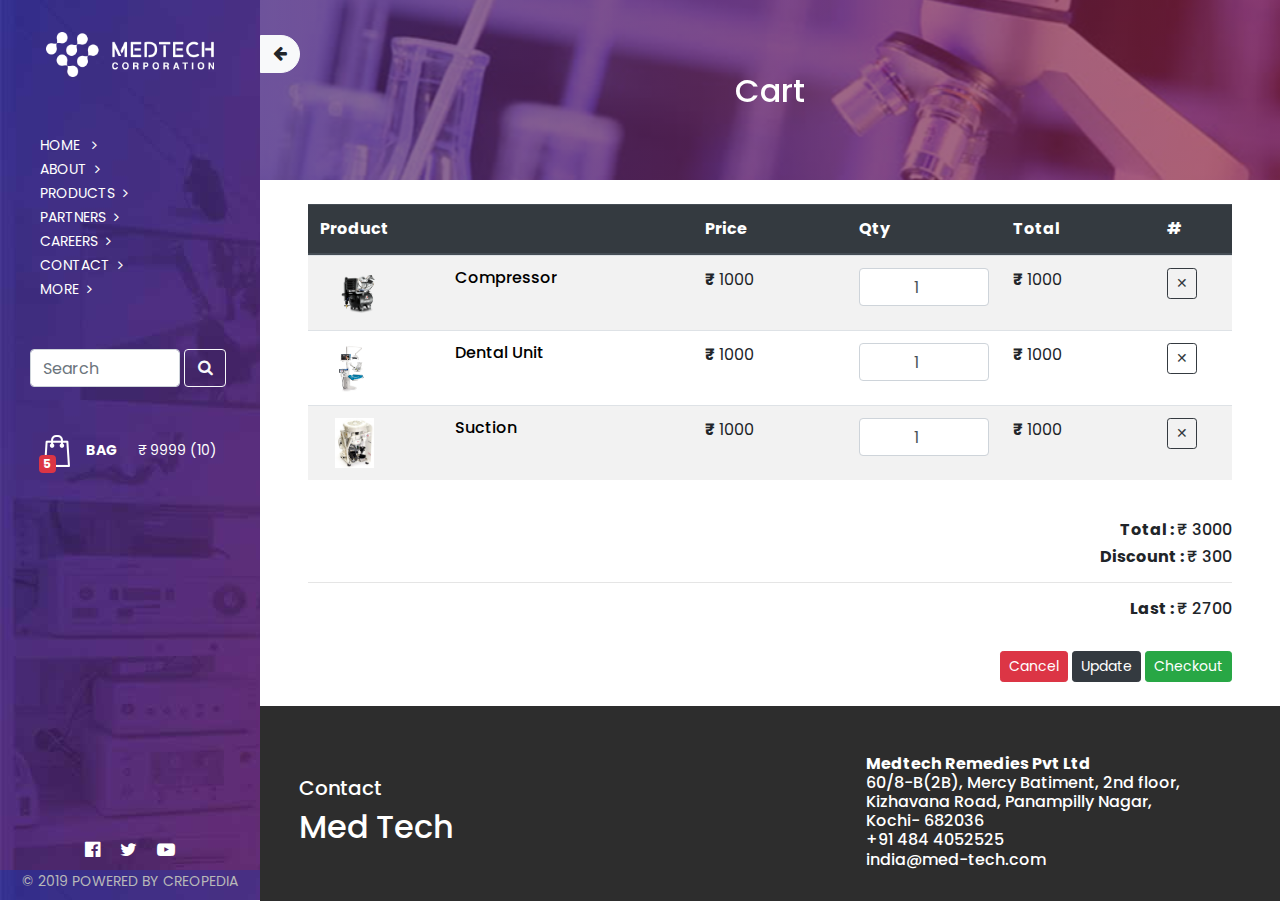
<file: cart.html>
<!doctype html>
<html lang="en">

<head>
    <!-- Required meta tags -->
    <meta charset="utf-8">
    <meta name="viewport" content="width=device-width, initial-scale=1, shrink-to-fit=no">

    <!-- Bootstrap CSS -->
    <link rel="stylesheet" href="https://stackpath.bootstrapcdn.com/bootstrap/4.3.1/css/bootstrap.min.css" integrity="sha384-ggOyR0iXCbMQv3Xipma34MD+dH/1fQ784/j6cY/iJTQUOhcWr7x9JvoRxT2MZw1T" crossorigin="anonymous">
    <link href="https://fonts.googleapis.com/css?family=Poppins:400,700&display=swap" rel="stylesheet">
    <link rel="stylesheet" href="font-awesome-4.7.0/css/font-awesome.min.css">
    <link rel="stylesheet" href="css/styles.css">
    <link rel="stylesheet" href="css/owl.carousel.min.css">
    <link rel="stylesheet" href="css/owl.theme.default.min.css">
    <script src="https://code.jquery.com/jquery-3.4.1.min.js"></script>
    <script src="js/owl.carousel.min.js"></script>

    <title>Med Tech</title>
    <link rel="icon" href="img/fav.png">
</head>

<body>

    <div class="banner-back-in d-none d-lg-block">
        <div class="banner-slider owl-carousel owl-theme">
            <div class="item">
                <img class="w-100" src="img/ba2.jpg" alt="">
                <div class="overlay"></div>
            </div>
            <div class="item">
                <img class="w-100" src="img/ba2.jpg" alt="">
                <div class="overlay"></div>
            </div>
        </div>
    </div>

    <div class="modal fade" id="exampleModalCenter" tabindex="-1" role="dialog" aria-labelledby="exampleModalCenterTitle" aria-hidden="true">
        <div class="modal-dialog modal-dialog-centered modal-xl" role="document">
            <div class="modal-content modal-style">
                <div class="overlay2"></div>
                <button type="button" class="close modal-close" data-dismiss="modal" aria-label="Close">
                <span aria-hidden="true">&times;</span>
                </button>
                <div class="row mx-0 p-3">
                    <div class="col-sm-6 col-xl-4 py-3">
                        <b><a href="https://www.wh.com/en_global/dental-products/restoration-prosthetics">Restoration &amp; Prosthetics</a></b>
                        <li><a href="https://www.wh.com/en_global/dental-products/restoration-prosthetics">Turbines</a></li>
                        <li><a href="https://www.wh.com/en_global/dental-products/restoration-prosthetics">Straight &amp; Contra-angle Hand pieces</a></li>
                        <li><a href="https://www.wh.com/en_global/dental-products/restoration-prosthetics">Couplings</a></li>
                        <li><a href="https://www.wh.com/en_global/dental-products/restoration-prosthetics">Air motor</a></li>
                        <li><a href="https://www.wh.com/en_global/dental-products/restoration-prosthetics">Electric Motor</a></li>
                        <li><a href="https://www.wh.com/en_global/dental-products/restoration-prosthetics">Accessories &amp; Consumables</a></li>
                    </div>
                    <div class="col-sm-6 col-xl-4 py-3">
                        <b> <a href="https://www.wh.com/en_global/dental-products/sterilization-hygienic-maintenance">Sterilization, Hygiene &amp; Maintenance</a></b>
                        <li><a href="https://www.wh.com/en_global/dental-products/sterilization-hygienic-maintenance">Sterilizers</a></li>
                        <li><a href="https://www.wh.com/en_global/dental-products/sterilization-hygienic-maintenance">Reprocessing Devices</a></li>
                        <li><a href="https://www.wh.com/en_global/dental-products/sterilization-hygienic-maintenance">Water treatment Devices</a></li>
                        <li><a href="https://www.wh.com/en_global/dental-products/sterilization-hygienic-maintenance">Sterilization Hygiene &amp; Maintenance Accessories</a></li>
                    </div>
                    <div class="col-sm-6 col-xl-4 py-3">
                        <b> <a href="https://www.wh.com/en_global/dental-products/oralsurgery-implantology">Oral Surgery &amp; Implantology</a></b>
                        <li><a href="https://www.wh.com/en_global/dental-products/oralsurgery-implantology">Surgical Devices</a></li>
                        <li><a href="https://www.wh.com/en_global/dental-products/oralsurgery-implantology">Straight &amp; contra-angle Handpieces</a></li>
                        <li><a href="https://www.wh.com/en_global/dental-products/oralsurgery-implantology">Piezomed instruments</a></li>
                        <li><a href="https://www.wh.com/en_global/dental-products/oralsurgery-implantology">Prosthodontics screwdriver</a></li>
                        <li><a href="https://www.wh.com/en_global/dental-products/oralsurgery-implantology">Saw Handpieces</a></li>
                        <li><a href="https://www.wh.com/en_global/dental-products/oralsurgery-implantology">Implant Stability</a></li>
                    </div>
                    <div class="col-sm-6 col-xl-4 py-3">
                        <b> <a href="https://www.wh.com/en_global/dental-products/prophylaxis-periodontology">Prophylaxis &amp; Periodontology</a></b>
                        <li><a href="https://www.wh.com/en_global/dental-products/prophylaxis-periodontology">Scalers</a></li>
                        <li><a href="https://www.wh.com/en_global/dental-products/prophylaxis-periodontology">Proxeo Twist Cordless</a></li>
                    </div>
                    <div class="col-sm-6 col-xl-4 py-3">
                        <b> <a href="https://www.planmeca.com/imaging/">Imaging</a></b>
                        <li><a href="https://www.planmeca.com/imaging/">3D/2D panoramic Imaging</a></li>
                        <li><a href="https://www.planmeca.com/imaging/">Intraoral Imaging</a></li>
                        <li><a href="https://www.planmeca.com/imaging/">Cephalometry</a></li>
                    </div>
                    <div class="col-sm-6 col-xl-4 py-3">
                        <b> <a href="https://www.planmeca.com/cadcam/">CAD CAM</a></b>
                        <li><a href="https://www.planmeca.com/cadcam/">Intraoral Scanners</a></li>
                        <li><a href="https://www.planmeca.com/cadcam/">Design Software</a></li>
                        <li><a href="https://www.planmeca.com/cadcam/">Milling Devices</a></li>
                    </div>
                    <div class="col-sm-6 col-xl-4 py-3">
                        <b> <a href="https://in.acteongroup.com/products/x-mind-dc/">Dental X-Ray</a></b>
                        <li><a href="https://in.acteongroup.com/products/pspix/">Imaging Plate Scanner</a></li>
                        <li><a href="https://in.acteongroup.com/products/sopix-sopix²/">Accessories</a></li>
                    </div>
                    <div class="col-sm-6 col-xl-4 py-3">
                        <div class="mb-2"><b> <a href="https://dental-art.it/en/products/laboratory">Dental Laboratory</a></b></div>
                        <div class="mb-2"><b> <a href="https://www.planmeca.com/dental-units/">Dental units</a></b></div>
                        <div class="mb-2"><b> <a href="https://www.planmeca.com/software/key-benefits/">Clinic Management</a></b></div>
                        <div class=""><b> <a href="https://in.acteongroup.com/products/p5-newtron-xs/">Ultrasonics</a></b></div>
                    </div>
                    <div class="col-sm-6 col-xl-4 py-3">
                        <div class="mb-2"><b> <a href="https://dental-art.it/en/products/surgery">Surgery</a></b></div>
                        <div class="mb-2"><b> <a href="">Dental Furniture</a></b></div>
                        <div class=""><b> <a href="https://cattaniasia.com/compressors/">Compressors &amp; Suction Units</a></b></div>
                    </div>
                </div>
            </div>
        </div>
    </div>

    <div class="super-container">
        <div class="sidenav">
            <button class="btn btn-light navi"><i class="fa fa-arrow-left" aria-hidden="true"></i></button>
            <div class="logo mx-auto mt-4 px-3 py-2">
                <a href="index.html"><img class="w-100" src="img/logo.png" alt=""></a>
            </div>
            <ul class="mt-5">
                <li><a href="index.html" class="nav-lnk">HOME <i class="fa fa-angle-right ml-2" aria-hidden="true"></i></a></li>
                <li><a href="about.html" class="nav-lnk">ABOUT<i class="fa fa-angle-right ml-2" aria-hidden="true"></i></a></li>
                <li><a href="products.html" class="nav-lnk">PRODUCTS<i class="fa fa-angle-right ml-2" aria-hidden="true"></i></a></li>
                <li><a href="partners.html" class="nav-lnk">PARTNERS<i class="fa fa-angle-right ml-2" aria-hidden="true"></i></a></li>
                <li><a href="careers.html" class="nav-lnk">CAREERS<i class="fa fa-angle-right ml-2" aria-hidden="true"></i></a></li>
                <li><a href="contact.html" class="nav-lnk">CONTACT<i class="fa fa-angle-right ml-2" aria-hidden="true"></i></a></li>
                <li><a href="#" class="nav-lnk" data-toggle="modal" data-target="#exampleModalCenter">MORE<i class="fa fa-angle-right ml-2" aria-hidden="true"></i></a></li>
                <!-- <li><a href="#" class="nav-lnk" role="button" id="dropdownMenuLink" data-toggle="dropdown" aria-haspopup="true" aria-expanded="false">PRODUCTS<i class="fa fa-angle-right ml-2" aria-hidden="true"></i></a>
                        <div class="dropdown-menu pt-0 pb-0" aria-labelledby="dropdownMenuLink">
                            <a class="dropdown-item" href="#">Restoration & Prosthetices</a>
                            <a class="dropdown-item" href="#">Sterilization, Hygiene & Maintenance</a>
                            <a class="dropdown-item" href="#">Oral Surgery & Implantology</a>
                        </div>
                    </li> -->
            </ul>

            <div class="search-box mx-auto mt-5">
                <div class="row mx-0 p">
                    <div class="col-9 px-0">
                        <input type="text" class="form-control w-100" placeholder="Search">
                    </div>
                    <div class="col-3 px-1">
                        <button class="btn btn-outline-light w-100"><i class="fa fa-search" aria-hidden="true "></i></button>
                    </div>
                </div>
            </div>


            <div class="cart-index text-center mt-5">
                <div class="badge badge-danger">5</div>
                <a href="cart.html"><img src="img/bag.png" alt=""><b class="mx-3">BAG</b> ₹ <span>9999</span> (10)</a>
            </div>




            <div class="footer">
                <div class="social text-center">
                    <a class="mx-2" href="www.facebook.com"><i class="fa fa-facebook-official" aria-hidden="true"></i></a>
                    <a class="mx-2" href="www.twitter.com"><i class="fa fa-twitter" aria-hidden="true"></i></a>
                    <a class="mx-2" href="www.youtube.com"><i class="fa fa-youtube-play" aria-hidden="true"></i></a>
                </div>
                <div class="poweredby text-center my-2">
                    © 2019 POWERED BY CREOPEDIA
                </div>
            </div>
        </div>

        <div class="mob-nav d-block d-lg-none">
            <div class="text-center bg-class py-3">
                <a href="index.html"><img height="40px;" src="img/logo.png" alt=""></a>
            </div>
            <div class="">
                <div class="row mx-0">
                    <div class="col px-0 py-2 text-center">
                        <a href="index.html"><i class="fa fa-home" aria-hidden="true"></i><br>Home</a>
                    </div>
                    <div class="col px-0 py-2 text-center">
                        <a href="about.html"><i class="fa fa-id-card" aria-hidden="true"></i><br>About</a>
                    </div>
                    <div class="col px-0 py-2 text-center">
                        <a href="products.html"><i class="fa fa-th" aria-hidden="true"></i><br>Products</a>
                    </div>
                    <div class="col px-0 py-2 text-center">
                        <a href="partners.html"><i class="fa fa-users" aria-hidden="true"></i><br>Partners</a>
                    </div>
                    <div class="col px-0 py-2 text-center">
                        <a href="contact.html"><i class="fa fa-phone" aria-hidden="true"></i><br>Contact</a>
                    </div>
                    <div class="col px-0 py-2 text-center">
                        <a href="#" data-toggle="modal" data-target="#exampleModalCenter"><i class="fa fa-tint" aria-hidden="true"></i><br>More</a>
                    </div>
                    <div class="col px-0 py-2 text-center">
                        <a href="cart.html"><i class="fa fa-shopping-cart" aria-hidden="true"></i><br>Cart</a>
                    </div>
                </div>
            </div>
            <div class="mob-banner bg-class">
                <h2 class="text-center p-4" style="color: #fff">Cart</h2>
            </div>
        </div>

        <div class="main-section">

            <div class="top-section-in d-none d-lg-block">
                <div class="banner-caption text-center mt-4 pt-5">
                    <h2>Cart</h2>
                </div>
            </div>

            <div class="section-message px-sm-5 pt-4 table-width-set">
                <table class="table table-striped">
                    <thead class="thead-dark">
                        <tr class="row mx-0">
                            <th class="col-5">Product</th>
                            <th class="col-2">Price</th>
                            <th class="col-2">Qty</th>
                            <th class="col-2">Total</th>
                            <th class="col-1">#</th>
                        </tr>
                    </thead>
                    <tbody>
                        <tr class="row mx-0">
                            <td class="col-5">
                                <div class="row mx-0">
                                    <div class="col-4 middler">
                                        <img class="cart-tbl-img" src="img/Cattani_Compressor (Main Page).png" alt="">
                                    </div>
                                    <div class="col-8">
                                        <h6><a style="color: #000;text-decoration: none" href="">Compressor</a></h6>
                                    </div>
                                </div>
                            </td>
                            <td class="col-2"><b>&#8377</b> 1000</td>
                            <td class="col-2"><input type="number" class="form-control w-100 text-center" value="1"></td>
                            <td class="col-2"><b>&#8377</b> 1000</td>
                            <td class="col-1">
                                <button class="btn btn-outline-dark btn-sm"> &#10005;</button>
                            </td>
                        </tr>
                        <tr class="row mx-0">
                            <td class="col-5">
                                <div class="row mx-0">
                                    <div class="col-4 middler">
                                        <img class="cart-tbl-img" src="img/planmeca_dentalunit (Main Page).jpg" alt="">
                                    </div>
                                    <div class="col-8">
                                        <h6><a style="color: #000;text-decoration: none" href="">Dental Unit</a></h6>
                                    </div>
                                </div>
                            </td>
                            <td class="col-2"><b>&#8377</b> 1000</td>
                            <td class="col-2"><input type="number" class="form-control w-100 text-center" value="1"></td>
                            <td class="col-2"><b>&#8377</b> 1000</td>
                            <td class="col-1">
                                <button class="btn btn-outline-dark btn-sm"> &#10005;</button>
                            </td>
                        </tr>
                        <tr class="row mx-0">
                            <td class="col-5">
                                <div class="row mx-0">
                                    <div class="col-4 middler">
                                        <img class="cart-tbl-img" src="img/Cattani_Suction.jpg" alt="">
                                    </div>
                                    <div class="col-8">
                                        <h6><a style="color: #000;text-decoration: none" href="">Suction</a></h6>
                                    </div>
                                </div>
                            </td>
                            <td class="col-2"><b>&#8377</b> 1000</td>
                            <td class="col-2"><input type="number" class="form-control w-100 text-center" value="1"></td>
                            <td class="col-2"><b>&#8377</b> 1000</td>
                            <td class="col-1">
                                <button class="btn btn-outline-dark btn-sm"> &#10005;</button>
                            </td>
                        </tr>
                    </tbody>
                </table>
            </div>
            <div class="px-2 px-sm-5 mx-auto text-right pb-4">
                <br>
                <h6><b>Total : </b><span> &#8377</span> 3000</h6>
                <h6><b>Discount : </b><span> &#8377</span> 300</h6>
                <hr>
                <h6><b>Last : </b><span> &#8377</span> 2700</h6>
                <br>
                <button class="btn btn-danger btn-sm">Cancel</button>
                <button class="btn btn-dark btn-sm">Update</button>
                <button class="btn btn-success btn-sm">Checkout</button>
            </div>

            <div class="section-foot px-4 pb-4">
                <div class="row mx-0">
                    <div class="col-sm-6 middler pt-5">
                        <div>
                            <h5>Contact </h5>
                            <h2>Med Tech</h2>
                        </div>
                    </div>
                    <div class="col-sm-5 offset-1 middler pt-5">
                        <h6><b>Medtech Remedies Pvt Ltd</b><br> 60/8-B(2B), Mercy Batiment, 2nd floor,<br> Kizhavana Road, Panampilly Nagar,<br> Kochi- 682036 <br> +91 484 4052525 <br> india@med-tech.com
                        </h6>
                    </div>
                </div>
            </div>
        </div>
    </div>



    <!-- Optional JavaScript -->

    <script>
        $('.navi').click(function() {
            var pos = $('.sidenav').css('margin-left');
            var newPos = (pos == '0px') ? '-260px' : '0px';
            $('.sidenav').css('margin-left', newPos);

            var superc = $('.super-container').css('padding-left');
            var newSuperc = (superc == '260px') ? '0px' : '260px';
            $('.super-container').css('padding-left', newSuperc);
        })
    </script>
    <script>
        var $owl1 = $('.banner-slider').owlCarousel({
            loop: true,
            margin: 0,
            nav: false,
            dots: false,
            autoplay: true,
            autoplayTimeout: 3000,
            responsive: {
                0: {
                    items: 1
                }
            }
        })


        $('.partners-slider').owlCarousel({
            loop: true,
            nav: false,
            dots: false,
            autoplay: true,
            autoplayTimeout: 3000,
            responsive: {
                0: {
                    margin: 10,
                    items: 1
                },
                600: {
                    margin: 10,
                    items: 3
                },
                1000: {
                    margin: 25,
                    items: 5
                }
            }
        })
    </script>

    <!-- jQuery first, then Popper.js, then Bootstrap JS -->
    <script src="https://code.jquery.com/jquery-3.3.1.slim.min.js" integrity="sha384-q8i/X+965DzO0rT7abK41JStQIAqVgRVzpbzo5smXKp4YfRvH+8abtTE1Pi6jizo" crossorigin="anonymous"></script>
    <script src="https://cdnjs.cloudflare.com/ajax/libs/popper.js/1.14.7/umd/popper.min.js" integrity="sha384-UO2eT0CpHqdSJQ6hJty5KVphtPhzWj9WO1clHTMGa3JDZwrnQq4sF86dIHNDz0W1" crossorigin="anonymous"></script>
    <script src="https://stackpath.bootstrapcdn.com/bootstrap/4.3.1/js/bootstrap.min.js" integrity="sha384-JjSmVgyd0p3pXB1rRibZUAYoIIy6OrQ6VrjIEaFf/nJGzIxFDsf4x0xIM+B07jRM" crossorigin="anonymous"></script>
</body>

</html>
</file>
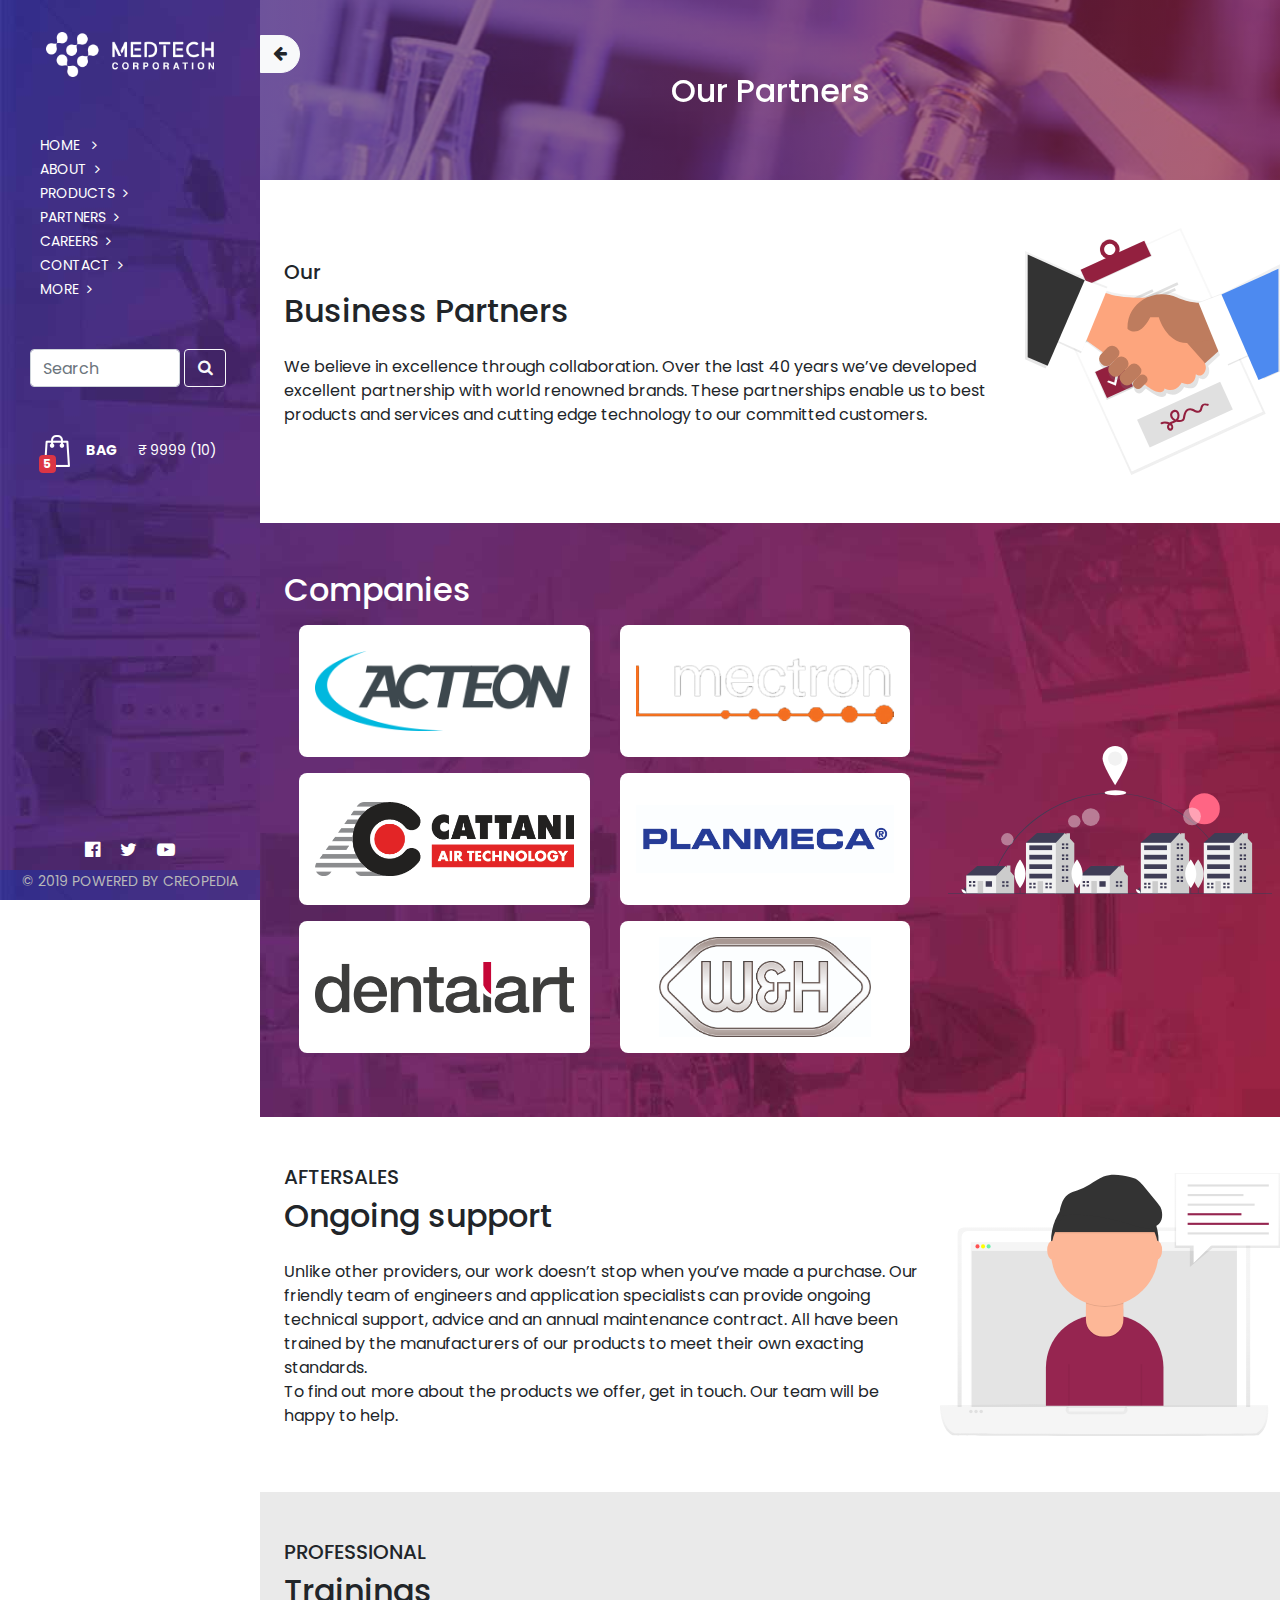
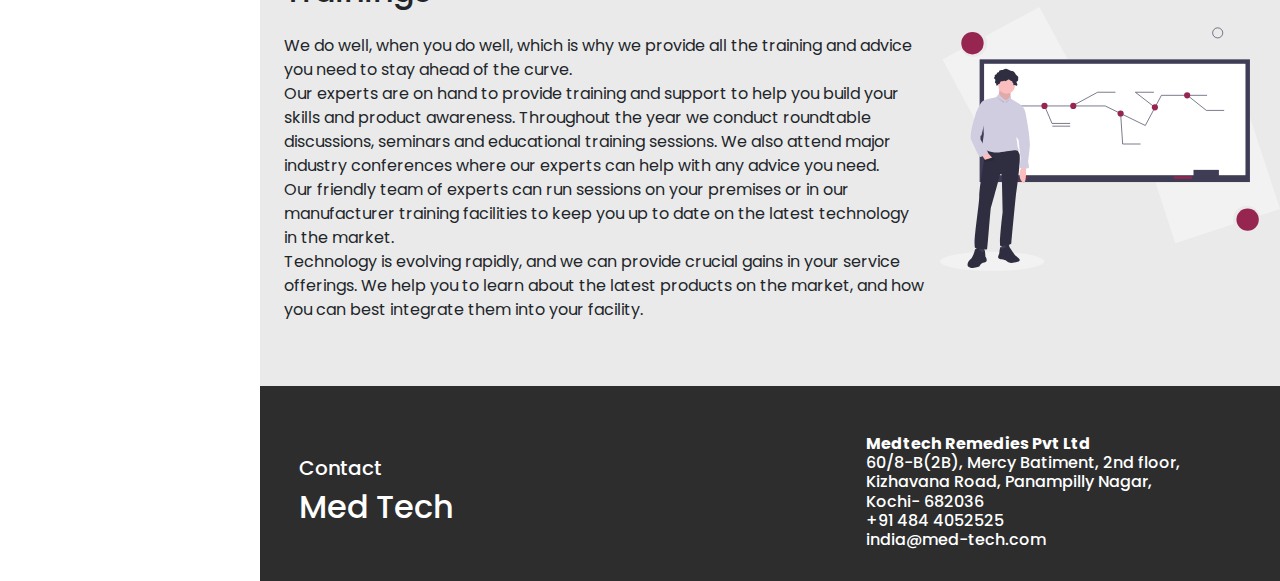
<file: partners.html>
<!doctype html>
<html lang="en">

<head>
    <!-- Required meta tags -->
    <meta charset="utf-8">
    <meta name="viewport" content="width=device-width, initial-scale=1, shrink-to-fit=no">

    <!-- Bootstrap CSS -->
    <link rel="stylesheet" href="https://stackpath.bootstrapcdn.com/bootstrap/4.3.1/css/bootstrap.min.css" integrity="sha384-ggOyR0iXCbMQv3Xipma34MD+dH/1fQ784/j6cY/iJTQUOhcWr7x9JvoRxT2MZw1T" crossorigin="anonymous">
    <link href="https://fonts.googleapis.com/css?family=Poppins:400,700&display=swap" rel="stylesheet">
    <link rel="stylesheet" href="font-awesome-4.7.0/css/font-awesome.min.css">
    <link rel="stylesheet" href="css/styles.css">
    <link rel="stylesheet" href="css/owl.carousel.min.css">
    <link rel="stylesheet" href="css/owl.theme.default.min.css">
    <script src="https://code.jquery.com/jquery-3.4.1.min.js"></script>
    <script src="js/owl.carousel.min.js"></script>

    <title>Med Tech</title>
    <link rel="icon" href="img/fav.png">
</head>

<body>

    <div class="banner-back-in d-none d-lg-block">
        <div class="banner-slider owl-carousel owl-theme">
            <div class="item">
                <img class="w-100" src="img/ba2.jpg" alt="">
                <div class="overlay"></div>
            </div>
            <div class="item">
                <img class="w-100" src="img/ba2.jpg" alt="">
                <div class="overlay"></div>
            </div>
        </div>
    </div>

    <div class="modal fade" id="exampleModalCenter" tabindex="-1" role="dialog" aria-labelledby="exampleModalCenterTitle" aria-hidden="true">
        <div class="modal-dialog modal-dialog-centered modal-xl" role="document">
            <div class="modal-content modal-style">
                <div class="overlay2"></div>
                <button type="button" class="close modal-close" data-dismiss="modal" aria-label="Close">
                <span aria-hidden="true">&times;</span>
                </button>
                <div class="row mx-0 p-3">
                    <div class="col-sm-6 col-xl-4 py-3">
                        <b><a href="https://www.wh.com/en_global/dental-products/restoration-prosthetics">Restoration &amp; Prosthetics</a></b>
                        <li><a href="https://www.wh.com/en_global/dental-products/restoration-prosthetics">Turbines</a></li>
                        <li><a href="https://www.wh.com/en_global/dental-products/restoration-prosthetics">Straight &amp; Contra-angle Hand pieces</a></li>
                        <li><a href="https://www.wh.com/en_global/dental-products/restoration-prosthetics">Couplings</a></li>
                        <li><a href="https://www.wh.com/en_global/dental-products/restoration-prosthetics">Air motor</a></li>
                        <li><a href="https://www.wh.com/en_global/dental-products/restoration-prosthetics">Electric Motor</a></li>
                        <li><a href="https://www.wh.com/en_global/dental-products/restoration-prosthetics">Accessories &amp; Consumables</a></li>
                    </div>
                    <div class="col-sm-6 col-xl-4 py-3">
                        <b> <a href="https://www.wh.com/en_global/dental-products/sterilization-hygienic-maintenance">Sterilization, Hygiene &amp; Maintenance</a></b>
                        <li><a href="https://www.wh.com/en_global/dental-products/sterilization-hygienic-maintenance">Sterilizers</a></li>
                        <li><a href="https://www.wh.com/en_global/dental-products/sterilization-hygienic-maintenance">Reprocessing Devices</a></li>
                        <li><a href="https://www.wh.com/en_global/dental-products/sterilization-hygienic-maintenance">Water treatment Devices</a></li>
                        <li><a href="https://www.wh.com/en_global/dental-products/sterilization-hygienic-maintenance">Sterilization Hygiene &amp; Maintenance Accessories</a></li>
                    </div>
                    <div class="col-sm-6 col-xl-4 py-3">
                        <b> <a href="https://www.wh.com/en_global/dental-products/oralsurgery-implantology">Oral Surgery &amp; Implantology</a></b>
                        <li><a href="https://www.wh.com/en_global/dental-products/oralsurgery-implantology">Surgical Devices</a></li>
                        <li><a href="https://www.wh.com/en_global/dental-products/oralsurgery-implantology">Straight &amp; contra-angle Handpieces</a></li>
                        <li><a href="https://www.wh.com/en_global/dental-products/oralsurgery-implantology">Piezomed instruments</a></li>
                        <li><a href="https://www.wh.com/en_global/dental-products/oralsurgery-implantology">Prosthodontics screwdriver</a></li>
                        <li><a href="https://www.wh.com/en_global/dental-products/oralsurgery-implantology">Saw Handpieces</a></li>
                        <li><a href="https://www.wh.com/en_global/dental-products/oralsurgery-implantology">Implant Stability</a></li>
                    </div>
                    <div class="col-sm-6 col-xl-4 py-3">
                        <b> <a href="https://www.wh.com/en_global/dental-products/prophylaxis-periodontology">Prophylaxis &amp; Periodontology</a></b>
                        <li><a href="https://www.wh.com/en_global/dental-products/prophylaxis-periodontology">Scalers</a></li>
                        <li><a href="https://www.wh.com/en_global/dental-products/prophylaxis-periodontology">Proxeo Twist Cordless</a></li>
                    </div>
                    <div class="col-sm-6 col-xl-4 py-3">
                        <b> <a href="https://www.planmeca.com/imaging/">Imaging</a></b>
                        <li><a href="https://www.planmeca.com/imaging/">3D/2D panoramic Imaging</a></li>
                        <li><a href="https://www.planmeca.com/imaging/">Intraoral Imaging</a></li>
                        <li><a href="https://www.planmeca.com/imaging/">Cephalometry</a></li>
                    </div>
                    <div class="col-sm-6 col-xl-4 py-3">
                        <b> <a href="https://www.planmeca.com/cadcam/">CAD CAM</a></b>
                        <li><a href="https://www.planmeca.com/cadcam/">Intraoral Scanners</a></li>
                        <li><a href="https://www.planmeca.com/cadcam/">Design Software</a></li>
                        <li><a href="https://www.planmeca.com/cadcam/">Milling Devices</a></li>
                    </div>
                    <div class="col-sm-6 col-xl-4 py-3">
                        <b> <a href="https://in.acteongroup.com/products/x-mind-dc/">Dental X-Ray</a></b>
                        <li><a href="https://in.acteongroup.com/products/pspix/">Imaging Plate Scanner</a></li>
                        <li><a href="https://in.acteongroup.com/products/sopix-sopix²/">Accessories</a></li>
                    </div>
                    <div class="col-sm-6 col-xl-4 py-3">
                        <div class="mb-2"><b> <a href="https://dental-art.it/en/products/laboratory">Dental Laboratory</a></b></div>
                        <div class="mb-2"><b> <a href="https://www.planmeca.com/dental-units/">Dental units</a></b></div>
                        <div class="mb-2"><b> <a href="https://www.planmeca.com/software/key-benefits/">Clinic Management</a></b></div>
                        <div class=""><b> <a href="https://in.acteongroup.com/products/p5-newtron-xs/">Ultrasonics</a></b></div>
                    </div>
                    <div class="col-sm-6 col-xl-4 py-3">
                        <div class="mb-2"><b> <a href="https://dental-art.it/en/products/surgery">Surgery</a></b></div>
                        <div class="mb-2"><b> <a href="">Dental Furniture</a></b></div>
                        <div class=""><b> <a href="https://cattaniasia.com/compressors/">Compressors &amp; Suction Units</a></b></div>
                    </div>
                </div>
            </div>
        </div>
    </div>

    <div class="super-container">
        <div class="sidenav">
            <button class="btn btn-light navi"><i class="fa fa-arrow-left" aria-hidden="true"></i></button>
            <div class="logo mx-auto mt-4 px-3 py-2">
                <a href="index.html"><img class="w-100" src="img/logo.png" alt=""></a>
            </div>
            <ul class="mt-5">
                <li><a href="index.html" class="nav-lnk">HOME <i class="fa fa-angle-right ml-2" aria-hidden="true"></i></a></li>
                <li><a href="about.html" class="nav-lnk">ABOUT<i class="fa fa-angle-right ml-2" aria-hidden="true"></i></a></li>
                <li><a href="products.html" class="nav-lnk">PRODUCTS<i class="fa fa-angle-right ml-2" aria-hidden="true"></i></a></li>
                <li><a href="partners.html" class="nav-lnk">PARTNERS<i class="fa fa-angle-right ml-2" aria-hidden="true"></i></a></li>
                <li><a href="careers.html" class="nav-lnk">CAREERS<i class="fa fa-angle-right ml-2" aria-hidden="true"></i></a></li>
                <li><a href="contact.html" class="nav-lnk">CONTACT<i class="fa fa-angle-right ml-2" aria-hidden="true"></i></a></li>
                <li><a href="#" class="nav-lnk" data-toggle="modal" data-target="#exampleModalCenter">MORE<i class="fa fa-angle-right ml-2" aria-hidden="true"></i></a></li>
                <!-- <li><a href="#" class="nav-lnk" role="button" id="dropdownMenuLink" data-toggle="dropdown" aria-haspopup="true" aria-expanded="false">PRODUCTS<i class="fa fa-angle-right ml-2" aria-hidden="true"></i></a>
                        <div class="dropdown-menu pt-0 pb-0" aria-labelledby="dropdownMenuLink">
                            <a class="dropdown-item" href="#">Restoration & Prosthetices</a>
                            <a class="dropdown-item" href="#">Sterilization, Hygiene & Maintenance</a>
                            <a class="dropdown-item" href="#">Oral Surgery & Implantology</a>
                        </div>
                    </li> -->
            </ul>

            <div class="search-box mx-auto mt-5">
                <div class="row mx-0 p">
                    <div class="col-9 px-0">
                        <input type="text" class="form-control w-100" placeholder="Search">
                    </div>
                    <div class="col-3 px-1">
                        <button class="btn btn-outline-light w-100"><i class="fa fa-search" aria-hidden="true "></i></button>
                    </div>
                </div>
            </div>


            <div class="cart-index text-center mt-5">
                <div class="badge badge-danger">5</div>
                <a href="cart.html"><img src="img/bag.png" alt=""><b class="mx-3">BAG</b> ₹ <span>9999</span> (10)</a>
            </div>




            <div class="footer">
                <div class="social text-center">
                    <a class="mx-2" href="www.facebook.com"><i class="fa fa-facebook-official" aria-hidden="true"></i></a>
                    <a class="mx-2" href="www.twitter.com"><i class="fa fa-twitter" aria-hidden="true"></i></a>
                    <a class="mx-2" href="www.youtube.com"><i class="fa fa-youtube-play" aria-hidden="true"></i></a>
                </div>
                <div class="poweredby text-center my-2">
                    © 2019 POWERED BY CREOPEDIA
                </div>
            </div>
        </div>

        <div class="mob-nav d-block d-lg-none">
            <div class="text-center bg-class py-3">
                <a href="index.html"><img height="40px;" src="img/logo.png" alt=""></a>
            </div>
            <div class="">
                <div class="row mx-0">
                    <div class="col px-0 py-2 text-center">
                        <a href="index.html"><i class="fa fa-home" aria-hidden="true"></i><br>Home</a>
                    </div>
                    <div class="col px-0 py-2 text-center">
                        <a href="about.html"><i class="fa fa-id-card" aria-hidden="true"></i><br>About</a>
                    </div>
                    <div class="col px-0 py-2 text-center">
                        <a href="products.html"><i class="fa fa-th" aria-hidden="true"></i><br>Products</a>
                    </div>
                    <div class="col px-0 py-2 text-center">
                        <a href="partners.html"><i class="fa fa-users" aria-hidden="true"></i><br>Partners</a>
                    </div>
                    <div class="col px-0 py-2 text-center">
                        <a href="contact.html"><i class="fa fa-phone" aria-hidden="true"></i><br>Contact</a>
                    </div>
                    <div class="col px-0 py-2 text-center">
                        <a href="#" data-toggle="modal" data-target="#exampleModalCenter"><i class="fa fa-tint" aria-hidden="true"></i><br>More</a>
                    </div>
                    <div class="col px-0 py-2 text-center">
                        <a href="cart.html"><i class="fa fa-shopping-cart" aria-hidden="true"></i><br>Cart</a>
                    </div>
                </div>
            </div>
            <div class="mob-banner bg-class">
                <h2 class="text-center p-4" style="color: #fff">Our Partners</h2>
            </div>
        </div>

        <div class="main-section">

            <div class="top-section-in d-none d-lg-block">
                <div class="banner-caption text-center mt-4 pt-5">
                    <h2>Our Partners</h2>
                </div>
            </div>

            <div class="section-message">
                <div class="row mx-0">
                    <div class="col-sm-9 middler pt-5 pl-4">
                        <div>
                            <h5>Our</h5>
                            <h2>Business Partners</h2>
                            <p class="mt-4">We believe in excellence through collaboration. Over the last 40 years we’ve developed excellent partnership with world renowned brands. These partnerships enable us to best products and services and cutting edge technology
                                to our committed customers.
                            </p>
                        </div>
                    </div>
                    <div class="col-sm-3 middler px-0 pt-5">
                        <img class="w-100 ml-auto" src="img/partner.svg" alt="">
                    </div>
                </div>
            </div>

            <div class="section-who mt-5 pb-5">
                <div class="row mx-0">
                    <div class="col-sm-8 middler pt-5 pl-4">
                        <div>
                            <h2>Companies</h2>
                            <div class="row mx-0 mt-3">
                                <div class="col-sm-6">
                                    <div class="partner-card p-3 mb-3">
                                        <img class="w-100" src="img/partners/Acteon_logo.png" alt="">
                                    </div>
                                    <div class="partner-card p-3 mb-3">
                                        <img class="w-100" src="img/partners/Cattani Logo.png" alt="">
                                    </div>
                                    <div class="partner-card p-3 mb-3">
                                        <img class="w-100" src="img/partners/Dental_Art_logo.png" alt="">
                                    </div>
                                </div>
                                <div class="col-sm-6">
                                    <div class="partner-card p-3 mb-3">
                                        <img class="w-100" src="img/partners/Mectron Logo.png" alt="">
                                    </div>
                                    <div class="partner-card p-3 mb-3">
                                        <img class="w-100" src="img/partners/Planmeca_logo.jpg" alt="">
                                    </div>
                                    <div class="partner-card p-3 mb-3">
                                        <img class="w-100" src="img/partners/WH_Logo.jpg" alt="">
                                    </div>
                                </div>
                            </div>
                        </div>
                    </div>
                    <div class="col-sm-4 middler px-2 pt-5">
                        <img class="w-100 ml-auto" src="img/companies.svg" alt="">
                    </div>
                </div>
            </div>

            <div class="section-message">
                <div class="row mx-0">
                    <div class="col-sm-8 middler py-5 pl-4">
                        <div>
                            <h5>AFTERSALES</h5>
                            <h2>Ongoing support</h2>
                            <p class="mt-4">Unlike other providers, our work doesn’t stop when you’ve made a purchase. Our friendly team of engineers and application specialists can provide ongoing technical support, advice and an annual maintenance contract. All have
                                been trained by the manufacturers of our products to meet their own exacting standards. <br> To find out more about the products we offer, get in touch. Our team will be happy to help.</p>
                        </div>
                    </div>
                    <div class="col-sm-4 middler px-0 py-5">
                        <img class="w-100 ml-auto" src="img/support.svg" alt="">
                    </div>
                </div>
            </div>

            <div class="section-message" style="background-color: #eaeaea">
                <div class="row mx-0">
                    <div class="col-sm-8 middler py-5 pl-4">
                        <div>
                            <h5>PROFESSIONAL</h5>
                            <h2>Trainings</h2>
                            <p class="mt-4">We do well, when you do well, which is why we provide all the training and advice you need to stay ahead of the curve. <br> Our experts are on hand to provide training and support to help you build your skills and product awareness.
                                Throughout the year we conduct roundtable discussions, seminars and educational training sessions. We also attend major industry conferences where our experts can help with any advice you need. <br> Our friendly team of
                                experts can run sessions on your premises or in our manufacturer training facilities to keep you up to date on the latest technology in the market. <br> Technology is evolving rapidly, and we can provide crucial gains in
                                your service offerings. We help you to learn about the latest products on the market, and how you can best integrate them into your facility.</p>
                        </div>
                    </div>
                    <div class="col-sm-4 middler px-0 py-5">
                        <img class="w-100 ml-auto" src="img/train.svg" alt="">
                    </div>
                </div>
            </div>

            <div class="section-foot px-4 pb-4">
                <div class="row mx-0">
                    <div class="col-sm-6 middler pt-5">
                        <div>
                            <h5>Contact </h5>
                            <h2>Med Tech</h2>
                        </div>
                    </div>
                    <div class="col-sm-5 offset-1 middler pt-5">
                        <h6><b>Medtech Remedies Pvt Ltd</b><br> 60/8-B(2B), Mercy Batiment, 2nd floor,<br> Kizhavana Road, Panampilly Nagar,<br> Kochi- 682036 <br> +91 484 4052525 <br> india@med-tech.com
                        </h6>
                    </div>
                </div>
            </div>
        </div>
    </div>



    <!-- Optional JavaScript -->

    <script>
        $('.navi').click(function() {
            var pos = $('.sidenav').css('margin-left');
            var newPos = (pos == '0px') ? '-260px' : '0px';
            $('.sidenav').css('margin-left', newPos);

            var superc = $('.super-container').css('padding-left');
            var newSuperc = (superc == '260px') ? '0px' : '260px';
            $('.super-container').css('padding-left', newSuperc);
        })
    </script>
    <script>
        var $owl1 = $('.banner-slider').owlCarousel({
            loop: true,
            margin: 0,
            nav: false,
            dots: false,
            autoplay: true,
            autoplayTimeout: 3000,
            responsive: {
                0: {
                    items: 1
                }
            }
        })


        $('.partners-slider').owlCarousel({
            loop: true,
            nav: false,
            dots: false,
            autoplay: true,
            autoplayTimeout: 3000,
            responsive: {
                0: {
                    margin: 10,
                    items: 1
                },
                600: {
                    margin: 10,
                    items: 3
                },
                1000: {
                    margin: 25,
                    items: 5
                }
            }
        })
    </script>

    <!-- jQuery first, then Popper.js, then Bootstrap JS -->
    <script src="https://code.jquery.com/jquery-3.3.1.slim.min.js" integrity="sha384-q8i/X+965DzO0rT7abK41JStQIAqVgRVzpbzo5smXKp4YfRvH+8abtTE1Pi6jizo" crossorigin="anonymous"></script>
    <script src="https://cdnjs.cloudflare.com/ajax/libs/popper.js/1.14.7/umd/popper.min.js" integrity="sha384-UO2eT0CpHqdSJQ6hJty5KVphtPhzWj9WO1clHTMGa3JDZwrnQq4sF86dIHNDz0W1" crossorigin="anonymous"></script>
    <script src="https://stackpath.bootstrapcdn.com/bootstrap/4.3.1/js/bootstrap.min.js" integrity="sha384-JjSmVgyd0p3pXB1rRibZUAYoIIy6OrQ6VrjIEaFf/nJGzIxFDsf4x0xIM+B07jRM" crossorigin="anonymous"></script>
</body>

</html>
</file>
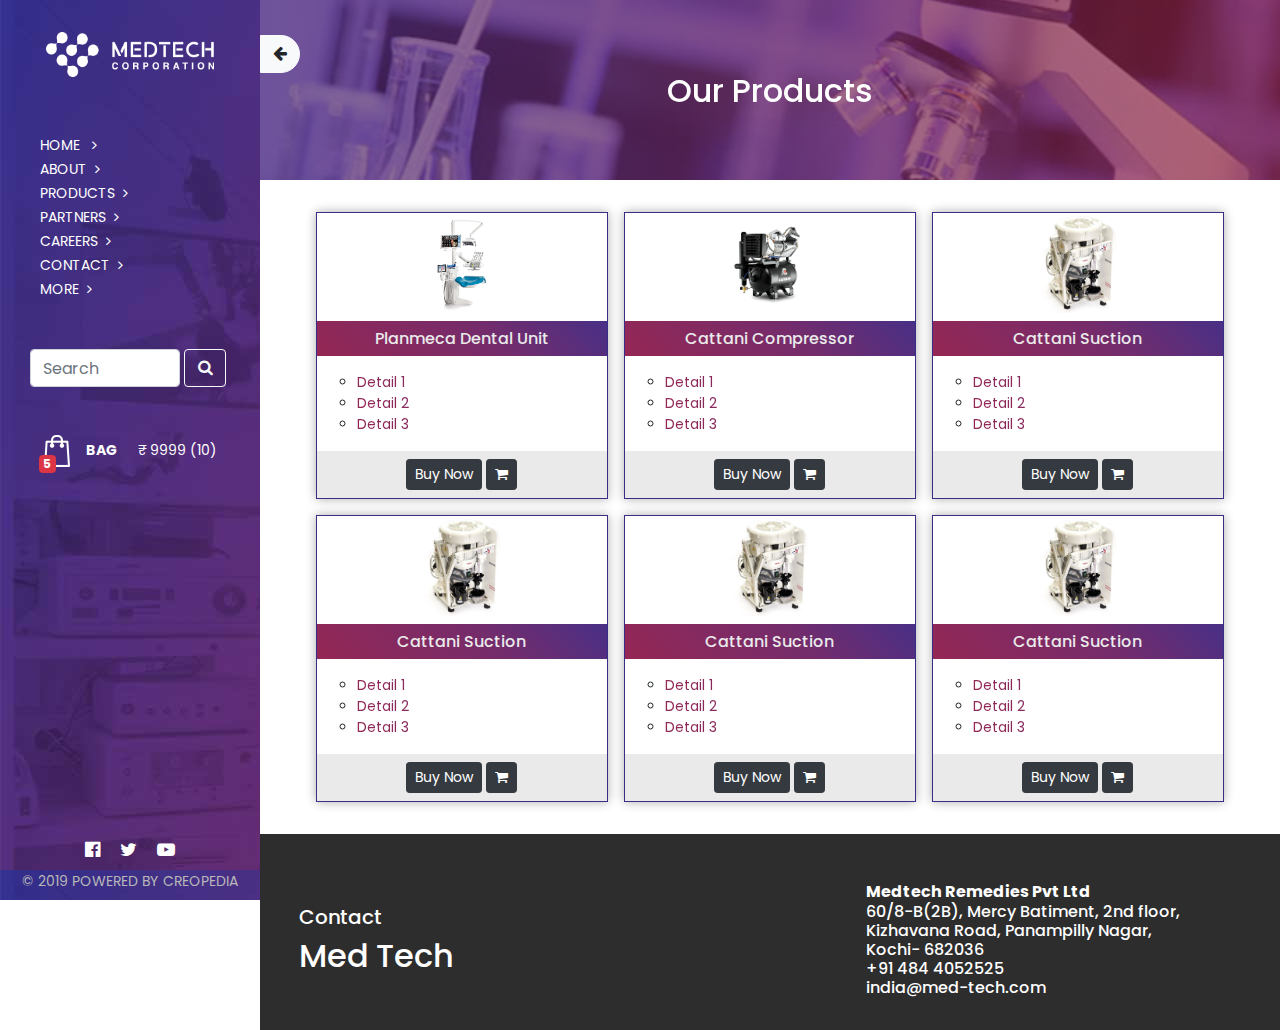
<file: products.html>
<!doctype html>
<html lang="en">

<head>
    <!-- Required meta tags -->
    <meta charset="utf-8">
    <meta name="viewport" content="width=device-width, initial-scale=1, shrink-to-fit=no">

    <!-- Bootstrap CSS -->
    <link rel="stylesheet" href="https://stackpath.bootstrapcdn.com/bootstrap/4.3.1/css/bootstrap.min.css" integrity="sha384-ggOyR0iXCbMQv3Xipma34MD+dH/1fQ784/j6cY/iJTQUOhcWr7x9JvoRxT2MZw1T" crossorigin="anonymous">
    <link href="https://fonts.googleapis.com/css?family=Poppins:400,700&display=swap" rel="stylesheet">
    <link rel="stylesheet" href="font-awesome-4.7.0/css/font-awesome.min.css">
    <link rel="stylesheet" href="css/styles.css">
    <link rel="stylesheet" href="css/owl.carousel.min.css">
    <link rel="stylesheet" href="css/owl.theme.default.min.css">
    <script src="https://code.jquery.com/jquery-3.4.1.min.js"></script>
    <script src="js/owl.carousel.min.js"></script>

    <title>Med Tech</title>
    <link rel="icon" href="img/fav.png">
</head>

<body>

    <div class="banner-back-in d-none d-lg-block">
        <div class="banner-slider owl-carousel owl-theme">
            <div class="item">
                <img class="w-100" src="img/ba2.jpg" alt="">
                <div class="overlay"></div>
            </div>
            <div class="item">
                <img class="w-100" src="img/ba2.jpg" alt="">
                <div class="overlay"></div>
            </div>
        </div>
    </div>

    <div class="modal fade" id="exampleModalCenter" tabindex="-1" role="dialog" aria-labelledby="exampleModalCenterTitle" aria-hidden="true">
        <div class="modal-dialog modal-dialog-centered modal-xl" role="document">
            <div class="modal-content modal-style">
                <div class="overlay2"></div>
                <button type="button" class="close modal-close" data-dismiss="modal" aria-label="Close">
                <span aria-hidden="true">&times;</span>
                </button>
                <div class="row mx-0 p-3">
                    <div class="col-sm-6 col-xl-4 py-3">
                        <b><a href="https://www.wh.com/en_global/dental-products/restoration-prosthetics">Restoration &amp; Prosthetics</a></b>
                        <li><a href="https://www.wh.com/en_global/dental-products/restoration-prosthetics">Turbines</a></li>
                        <li><a href="https://www.wh.com/en_global/dental-products/restoration-prosthetics">Straight &amp; Contra-angle Hand pieces</a></li>
                        <li><a href="https://www.wh.com/en_global/dental-products/restoration-prosthetics">Couplings</a></li>
                        <li><a href="https://www.wh.com/en_global/dental-products/restoration-prosthetics">Air motor</a></li>
                        <li><a href="https://www.wh.com/en_global/dental-products/restoration-prosthetics">Electric Motor</a></li>
                        <li><a href="https://www.wh.com/en_global/dental-products/restoration-prosthetics">Accessories &amp; Consumables</a></li>
                    </div>
                    <div class="col-sm-6 col-xl-4 py-3">
                        <b> <a href="https://www.wh.com/en_global/dental-products/sterilization-hygienic-maintenance">Sterilization, Hygiene &amp; Maintenance</a></b>
                        <li><a href="https://www.wh.com/en_global/dental-products/sterilization-hygienic-maintenance">Sterilizers</a></li>
                        <li><a href="https://www.wh.com/en_global/dental-products/sterilization-hygienic-maintenance">Reprocessing Devices</a></li>
                        <li><a href="https://www.wh.com/en_global/dental-products/sterilization-hygienic-maintenance">Water treatment Devices</a></li>
                        <li><a href="https://www.wh.com/en_global/dental-products/sterilization-hygienic-maintenance">Sterilization Hygiene &amp; Maintenance Accessories</a></li>
                    </div>
                    <div class="col-sm-6 col-xl-4 py-3">
                        <b> <a href="https://www.wh.com/en_global/dental-products/oralsurgery-implantology">Oral Surgery &amp; Implantology</a></b>
                        <li><a href="https://www.wh.com/en_global/dental-products/oralsurgery-implantology">Surgical Devices</a></li>
                        <li><a href="https://www.wh.com/en_global/dental-products/oralsurgery-implantology">Straight &amp; contra-angle Handpieces</a></li>
                        <li><a href="https://www.wh.com/en_global/dental-products/oralsurgery-implantology">Piezomed instruments</a></li>
                        <li><a href="https://www.wh.com/en_global/dental-products/oralsurgery-implantology">Prosthodontics screwdriver</a></li>
                        <li><a href="https://www.wh.com/en_global/dental-products/oralsurgery-implantology">Saw Handpieces</a></li>
                        <li><a href="https://www.wh.com/en_global/dental-products/oralsurgery-implantology">Implant Stability</a></li>
                    </div>
                    <div class="col-sm-6 col-xl-4 py-3">
                        <b> <a href="https://www.wh.com/en_global/dental-products/prophylaxis-periodontology">Prophylaxis &amp; Periodontology</a></b>
                        <li><a href="https://www.wh.com/en_global/dental-products/prophylaxis-periodontology">Scalers</a></li>
                        <li><a href="https://www.wh.com/en_global/dental-products/prophylaxis-periodontology">Proxeo Twist Cordless</a></li>
                    </div>
                    <div class="col-sm-6 col-xl-4 py-3">
                        <b> <a href="https://www.planmeca.com/imaging/">Imaging</a></b>
                        <li><a href="https://www.planmeca.com/imaging/">3D/2D panoramic Imaging</a></li>
                        <li><a href="https://www.planmeca.com/imaging/">Intraoral Imaging</a></li>
                        <li><a href="https://www.planmeca.com/imaging/">Cephalometry</a></li>
                    </div>
                    <div class="col-sm-6 col-xl-4 py-3">
                        <b> <a href="https://www.planmeca.com/cadcam/">CAD CAM</a></b>
                        <li><a href="https://www.planmeca.com/cadcam/">Intraoral Scanners</a></li>
                        <li><a href="https://www.planmeca.com/cadcam/">Design Software</a></li>
                        <li><a href="https://www.planmeca.com/cadcam/">Milling Devices</a></li>
                    </div>
                    <div class="col-sm-6 col-xl-4 py-3">
                        <b> <a href="https://in.acteongroup.com/products/x-mind-dc/">Dental X-Ray</a></b>
                        <li><a href="https://in.acteongroup.com/products/pspix/">Imaging Plate Scanner</a></li>
                        <li><a href="https://in.acteongroup.com/products/sopix-sopix²/">Accessories</a></li>
                    </div>
                    <div class="col-sm-6 col-xl-4 py-3">
                        <div class="mb-2"><b> <a href="https://dental-art.it/en/products/laboratory">Dental Laboratory</a></b></div>
                        <div class="mb-2"><b> <a href="https://www.planmeca.com/dental-units/">Dental units</a></b></div>
                        <div class="mb-2"><b> <a href="https://www.planmeca.com/software/key-benefits/">Clinic Management</a></b></div>
                        <div class=""><b> <a href="https://in.acteongroup.com/products/p5-newtron-xs/">Ultrasonics</a></b></div>
                    </div>
                    <div class="col-sm-6 col-xl-4 py-3">
                        <div class="mb-2"><b> <a href="https://dental-art.it/en/products/surgery">Surgery</a></b></div>
                        <div class="mb-2"><b> <a href="">Dental Furniture</a></b></div>
                        <div class=""><b> <a href="https://cattaniasia.com/compressors/">Compressors &amp; Suction Units</a></b></div>
                    </div>
                </div>
            </div>
        </div>
    </div>

    <div class="super-container">
        <div class="sidenav">
            <button class="btn btn-light navi"><i class="fa fa-arrow-left" aria-hidden="true"></i></button>
            <div class="logo mx-auto mt-4 px-3 py-2">
                <a href="index.html"><img class="w-100" src="img/logo.png" alt=""></a>
            </div>
            <ul class="mt-5">
                <li><a href="index.html" class="nav-lnk">HOME <i class="fa fa-angle-right ml-2" aria-hidden="true"></i></a></li>
                <li><a href="about.html" class="nav-lnk">ABOUT<i class="fa fa-angle-right ml-2" aria-hidden="true"></i></a></li>
                <li><a href="products.html" class="nav-lnk">PRODUCTS<i class="fa fa-angle-right ml-2" aria-hidden="true"></i></a></li>
                <li><a href="partners.html" class="nav-lnk">PARTNERS<i class="fa fa-angle-right ml-2" aria-hidden="true"></i></a></li>
                <li><a href="careers.html" class="nav-lnk">CAREERS<i class="fa fa-angle-right ml-2" aria-hidden="true"></i></a></li>
                <li><a href="contact.html" class="nav-lnk">CONTACT<i class="fa fa-angle-right ml-2" aria-hidden="true"></i></a></li>
                <li><a href="#" class="nav-lnk" data-toggle="modal" data-target="#exampleModalCenter">MORE<i class="fa fa-angle-right ml-2" aria-hidden="true"></i></a></li>
                <!-- <li><a href="#" class="nav-lnk" role="button" id="dropdownMenuLink" data-toggle="dropdown" aria-haspopup="true" aria-expanded="false">PRODUCTS<i class="fa fa-angle-right ml-2" aria-hidden="true"></i></a>
                        <div class="dropdown-menu pt-0 pb-0" aria-labelledby="dropdownMenuLink">
                            <a class="dropdown-item" href="#">Restoration & Prosthetices</a>
                            <a class="dropdown-item" href="#">Sterilization, Hygiene & Maintenance</a>
                            <a class="dropdown-item" href="#">Oral Surgery & Implantology</a>
                        </div>
                    </li> -->
            </ul>

            <div class="search-box mx-auto mt-5">
                <div class="row mx-0 p">
                    <div class="col-9 px-0">
                        <input type="text" class="form-control w-100" placeholder="Search">
                    </div>
                    <div class="col-3 px-1">
                        <button class="btn btn-outline-light w-100"><i class="fa fa-search" aria-hidden="true "></i></button>
                    </div>
                </div>
            </div>


            <div class="cart-index text-center mt-5">
                <div class="badge badge-danger">5</div>
                <a href="cart.html"><img src="img/bag.png" alt=""><b class="mx-3">BAG</b> ₹ <span>9999</span> (10)</a>
            </div>




            <div class="footer">
                <div class="social text-center">
                    <a class="mx-2" href="www.facebook.com"><i class="fa fa-facebook-official" aria-hidden="true"></i></a>
                    <a class="mx-2" href="www.twitter.com"><i class="fa fa-twitter" aria-hidden="true"></i></a>
                    <a class="mx-2" href="www.youtube.com"><i class="fa fa-youtube-play" aria-hidden="true"></i></a>
                </div>
                <div class="poweredby text-center my-2">
                    © 2019 POWERED BY CREOPEDIA
                </div>
            </div>
        </div>

        <div class="mob-nav d-block d-lg-none">
            <div class="text-center bg-class py-3">
                <a href="index.html"><img height="40px;" src="img/logo.png" alt=""></a>
            </div>
            <div class="">
                <div class="row mx-0">
                    <div class="col px-0 py-2 text-center">
                        <a href="index.html"><i class="fa fa-home" aria-hidden="true"></i><br>Home</a>
                    </div>
                    <div class="col px-0 py-2 text-center">
                        <a href="about.html"><i class="fa fa-id-card" aria-hidden="true"></i><br>About</a>
                    </div>
                    <div class="col px-0 py-2 text-center">
                        <a href="products.html"><i class="fa fa-th" aria-hidden="true"></i><br>Products</a>
                    </div>
                    <div class="col px-0 py-2 text-center">
                        <a href="partners.html"><i class="fa fa-users" aria-hidden="true"></i><br>Partners</a>
                    </div>
                    <div class="col px-0 py-2 text-center">
                        <a href="contact.html"><i class="fa fa-phone" aria-hidden="true"></i><br>Contact</a>
                    </div>
                    <div class="col px-0 py-2 text-center">
                        <a href="#" data-toggle="modal" data-target="#exampleModalCenter"><i class="fa fa-tint" aria-hidden="true"></i><br>More</a>
                    </div>
                    <div class="col px-0 py-2 text-center">
                        <a href="cart.html"><i class="fa fa-shopping-cart" aria-hidden="true"></i><br>Cart</a>
                    </div>
                </div>
            </div>
            <div class="mob-banner bg-class">
                <h2 class="text-center p-4" style="color: #fff">Our Products</h2>
            </div>
        </div>

        <div class="main-section">

            <div class="top-section-in d-none d-lg-block">
                <div class="banner-caption text-center mt-4 pt-5">
                    <h2>Our Products</h2>
                </div>
            </div>

            <div class="section-message px-sm-5 py-4">
                <div class="row mx-0">

                    <div class="col-sm-6 col-lg-4 p-2">
                        <div class="product-card">
                            <div class="product-img">
                                <img class="w-100" src="img/planmeca_dentalunit (Main Page).jpg" alt="">
                            </div>
                            <div class="product-content pt-2">
                                <h6 class="caption py-2 mb-3">
                                    <a href="#">Planmeca Dental Unit</a>
                                </h6>
                                <ul class="details">
                                    <li>Detail 1</li>
                                    <li>Detail 2</li>
                                    <li>Detail 3</li>
                                </ul>
                            </div>
                            <div class="button py-2">
                                <button class="btn btn-dark btn-sm">Buy Now</button>
                                <button class="btn btn-dark btn-sm"><i class="fa fa-shopping-cart" aria-hidden="true"></i></button>
                            </div>
                        </div>
                    </div>

                    <div class="col-sm-6 col-lg-4 p-2">
                        <div class="product-card">
                            <div class="product-img">
                                <img class="w-100" src="img/Cattani_Compressor (Main Page).png" alt="">
                            </div>
                            <div class="product-content pt-2">
                                <h6 class="caption py-2 mb-3">
                                    <a href="#">Cattani Compressor</a>
                                </h6>
                                <ul class="details">
                                    <li>Detail 1</li>
                                    <li>Detail 2</li>
                                    <li>Detail 3</li>
                                </ul>
                            </div>
                            <div class="button py-2">
                                <button class="btn btn-dark btn-sm">Buy Now</button>
                                <button class="btn btn-dark btn-sm"><i class="fa fa-shopping-cart" aria-hidden="true"></i></button>
                            </div>
                        </div>
                    </div>

                    <div class="col-sm-6 col-lg-4 p-2">
                        <div class="product-card">
                            <div class="product-img">
                                <img class="w-100" src="img/Cattani_Suction.jpg" alt="">
                            </div>
                            <div class="product-content pt-2">
                                <h6 class="caption py-2 mb-3">
                                    <a href="#">Cattani Suction</a>
                                </h6>
                                <ul class="details">
                                    <li>Detail 1</li>
                                    <li>Detail 2</li>
                                    <li>Detail 3</li>
                                </ul>
                            </div>
                            <div class="button py-2">
                                <button class="btn btn-dark btn-sm">Buy Now</button>
                                <button class="btn btn-dark btn-sm"><i class="fa fa-shopping-cart" aria-hidden="true"></i></button>
                            </div>
                        </div>
                    </div>


                    <div class="col-sm-6 col-lg-4 p-2">
                        <div class="product-card">
                            <div class="product-img">
                                <img class="w-100" src="img/Cattani_Suction.jpg" alt="">
                            </div>
                            <div class="product-content pt-2">
                                <h6 class="caption py-2 mb-3">
                                    <a href="#">Cattani Suction</a>
                                </h6>
                                <ul class="details">
                                    <li>Detail 1</li>
                                    <li>Detail 2</li>
                                    <li>Detail 3</li>
                                </ul>
                            </div>
                            <div class="button py-2">
                                <button class="btn btn-dark btn-sm">Buy Now</button>
                                <button class="btn btn-dark btn-sm"><i class="fa fa-shopping-cart" aria-hidden="true"></i></button>
                            </div>
                        </div>
                    </div>

                    <div class="col-sm-6 col-lg-4 p-2">
                        <div class="product-card">
                            <div class="product-img">
                                <img class="w-100" src="img/Cattani_Suction.jpg" alt="">
                            </div>
                            <div class="product-content pt-2">
                                <h6 class="caption py-2 mb-3">
                                    <a href="#">Cattani Suction</a>
                                </h6>
                                <ul class="details">
                                    <li>Detail 1</li>
                                    <li>Detail 2</li>
                                    <li>Detail 3</li>
                                </ul>
                            </div>
                            <div class="button py-2">
                                <button class="btn btn-dark btn-sm">Buy Now</button>
                                <button class="btn btn-dark btn-sm"><i class="fa fa-shopping-cart" aria-hidden="true"></i></button>
                            </div>
                        </div>
                    </div>

                    <div class="col-sm-6 col-lg-4 p-2">
                        <div class="product-card">
                            <div class="product-img">
                                <img class="w-100" src="img/Cattani_Suction.jpg" alt="">
                            </div>
                            <div class="product-content pt-2">
                                <h6 class="caption py-2 mb-3">
                                    <a href="#">Cattani Suction</a>
                                </h6>
                                <ul class="details">
                                    <li>Detail 1</li>
                                    <li>Detail 2</li>
                                    <li>Detail 3</li>
                                </ul>
                            </div>
                            <div class="button py-2">
                                <button class="btn btn-dark btn-sm">Buy Now</button>
                                <button class="btn btn-dark btn-sm"><i class="fa fa-shopping-cart" aria-hidden="true"></i></button>
                            </div>
                        </div>
                    </div>
                </div>
            </div>

            <div class="section-foot px-4 pb-4">
                <div class="row mx-0">
                    <div class="col-sm-6 middler pt-5">
                        <div>
                            <h5>Contact </h5>
                            <h2>Med Tech</h2>
                        </div>
                    </div>
                    <div class="col-sm-5 offset-1 middler pt-5">
                        <h6><b>Medtech Remedies Pvt Ltd</b><br> 60/8-B(2B), Mercy Batiment, 2nd floor,<br> Kizhavana Road, Panampilly Nagar,<br> Kochi- 682036 <br> +91 484 4052525 <br> india@med-tech.com
                        </h6>
                    </div>
                </div>
            </div>
        </div>
    </div>



    <!-- Optional JavaScript -->

    <script>
        $('.navi').click(function() {
            var pos = $('.sidenav').css('margin-left');
            var newPos = (pos == '0px') ? '-260px' : '0px';
            $('.sidenav').css('margin-left', newPos);

            var superc = $('.super-container').css('padding-left');
            var newSuperc = (superc == '260px') ? '0px' : '260px';
            $('.super-container').css('padding-left', newSuperc);
        })
    </script>
    <script>
        var $owl1 = $('.banner-slider').owlCarousel({
            loop: true,
            margin: 0,
            nav: false,
            dots: false,
            autoplay: true,
            autoplayTimeout: 3000,
            responsive: {
                0: {
                    items: 1
                }
            }
        })


        $('.partners-slider').owlCarousel({
            loop: true,
            nav: false,
            dots: false,
            autoplay: true,
            autoplayTimeout: 3000,
            responsive: {
                0: {
                    margin: 10,
                    items: 1
                },
                600: {
                    margin: 10,
                    items: 3
                },
                1000: {
                    margin: 25,
                    items: 5
                }
            }
        })
    </script>

    <!-- jQuery first, then Popper.js, then Bootstrap JS -->
    <script src="https://code.jquery.com/jquery-3.3.1.slim.min.js" integrity="sha384-q8i/X+965DzO0rT7abK41JStQIAqVgRVzpbzo5smXKp4YfRvH+8abtTE1Pi6jizo" crossorigin="anonymous"></script>
    <script src="https://cdnjs.cloudflare.com/ajax/libs/popper.js/1.14.7/umd/popper.min.js" integrity="sha384-UO2eT0CpHqdSJQ6hJty5KVphtPhzWj9WO1clHTMGa3JDZwrnQq4sF86dIHNDz0W1" crossorigin="anonymous"></script>
    <script src="https://stackpath.bootstrapcdn.com/bootstrap/4.3.1/js/bootstrap.min.js" integrity="sha384-JjSmVgyd0p3pXB1rRibZUAYoIIy6OrQ6VrjIEaFf/nJGzIxFDsf4x0xIM+B07jRM" crossorigin="anonymous"></script>
</body>

</html>
</file>
<file: css/styles.css>
body {
    font-family: 'Poppins', sans-serif;
    -webkit-animation-delay: 0.1s;
    -webkit-animation-name: fontfix;
    -webkit-animation-duration: 0.3s;
    -webkit-animation-iteration-count: 1;
    -webkit-animation-timing-function: linear;
}

@-webkit-keyframes fontfix {
    from {
        opacity: 1;
    }
    to {
        opacity: 1;
    }
}

.sidenav {
    position: fixed;
    top: 0;
    left: 0;
    width: 260px;
    height: 100vh;
    background: url("../img/home-banner.jpg");
    background-color: rgb(58, 44, 129);
    z-index: 100;
}

.navi {
    position: absolute;
    right: -40px;
    top: 35px;
    border-radius: 0px 40px 40px 0px;
}

.super-container {
    padding-left: 260px;
}

.main-section {
    width: 100%;
}

.logo {
    width: 200px;
    /* background-color: #fff;
    border: 4px solid rgb(255, 60, 100); */
}

.sidenav ul li {
    list-style: none;
}

.sidenav ul li .nav-lnk {
    color: #fff;
    text-decoration: none;
    font-size: 14px;
}

.sidenav ul li .nav-lnk:hover {
    color: rgb(255, 60, 100);
}

.dropdown-item {
    font-size: 13px;
    padding: .25rem .5rem !important;
}

.search-box {
    width: 200px;
}

.cart-index a {
    color: #fff;
    font-size: 14px;
}

.cart-index a:hover {
    text-decoration: none;
    vertical-align: middle;
}

.cart-index .badge {
    position: absolute;
    margin-top: 20px;
    margin-left: -5px;
    pointer-events: none;
}

.social a {
    color: #fff;
    font-size: 18px;
}

.social a:hover {
    color: rgb(255, 60, 100);
}

.poweredby {
    color: #b8b8b8;
    font-size: 14px;
}

.footer {
    position: absolute;
    bottom: 0;
    width: 100%;
}

.middler {
    display: flex;
    vertical-align: middle;
    align-items: center;
}

.top-section {
    height: 260px;
    overflow: hidden;
}

.top-section-in {
    height: 180px;
    overflow: hidden;
}

.banner-back {
    height: 260px;
    overflow: hidden;
    position: absolute;
    width: 100%;
}

.banner-back-in {
    height: 180px;
    overflow: hidden;
    position: absolute;
    width: 100%;
}

.banner-caption {
    font-weight: 700;
    position: relative;
    z-index: 2;
    pointer-events: none;
    color: #fff;
}

.banner-caption h1 {
    text-shadow: 0px 0px 10px #000;
}

.banner-slider {
    width: 100%;
    top: -240px;
}

.overlay {
    position: absolute;
    top: 0;
    bottom: 0;
    left: 0;
    right: 0;
    height: 100%;
    width: 100%;
    opacity: 0.7;
    background: rgb(58, 44, 129);
    background: linear-gradient(83deg, rgba(58, 44, 129, 1) 0%, rgba(147, 33, 59, 1) 100%);
}

.overlay2 {
    position: absolute;
    top: 0;
    bottom: 0;
    left: 0;
    right: 0;
    height: 100%;
    width: 100%;
    opacity: 0.5;
    background-color: #1e1e1eee
}

.section-who {
    color: #fff;
    background: url("../img/home-banner.jpg") center;
    /* background: linear-gradient(45deg, #952754 0%, #752c6b 58%, #482f86 100%); */
}

.section-foot {
    background: #1e1e1eee;
    color: #fff;
}

.bg-class {
    background: url("../img/home-banner.jpg") center;
}

.modal-style {
    border: 2px solid #fff;
    background: url("../img/home-banner.jpg") center;
}

.modal-style li {
    list-style-type: circle;
    color: #fff;
}

.modal-style a {
    color: #fff;
}

.modal-style a:hover {
    color: #eaeaea;
    text-decoration: none;
}

.modal-close {
    position: absolute;
    right: 10px;
}

.modal-close span {
    color: #fff;
}

.fade-scale {
    transform: scale(0);
    opacity: 0;
    -webkit-transition: all .25s linear;
    -o-transition: all .25s linear;
    transition: all .25s linear;
}

.fade-scale.in {
    opacity: 1;
    transform: scale(1);
}

.partner-card {
    background-color: #fff;
    border-radius: .5rem;
}

.partner-card img {
    height: 100px;
    object-fit: contain;
}

.address-section {
    background-image: linear-gradient(to bottom, #fff, #fff 50%, #eaeaea 50%);
}

.address-box {
    position: relative;
    background-color: #fff;
    box-shadow: 0px 0px 10px 0px rgb(124, 124, 124);
    border-radius: .25rem;
    width: 50%;
}

.cart-tbl-img {
    height: 50px;
    object-fit: contain;
}

.product-card {
    background-color: #fff;
    box-shadow: 0px 0px 10px 0px rgb(173, 173, 173);
    border: 1px solid #382E87;
    transition: transform .2s;
}

.product-img img {
    height: 100px;
    object-fit: contain;
}

.product-content .caption {
    text-align: center;
    background: linear-gradient(45deg, #952754 0%, #752c6b 58%, #482f86 100%);
}

.product-content .caption a {
    color: #eaeaea !important;
    text-decoration: none;
}

.product-content .details li {
    list-style: circle;
    font-size: 14px;
    background: linear-gradient(45deg, #952754 0%, #752c6b 58%, #482f86 100%);
    -webkit-background-clip: text;
    -webkit-text-fill-color: transparent;
}

.button {
    text-align: center;
    background-color: #eaeaea
}

.product-card:hover {
    -ms-transform: scale(1.02);
    /* IE 9 */
    -webkit-transform: scale(1.02);
    /* Safari 3-8 */
    transform: scale(1.02);
}

@media (max-width: 991.98px) {
    .sidenav {
        display: none;
    }
    .super-container {
        padding-left: 0px;
    }
    .mob-nav a {
        color: #1e1e1e;
        font-size: 10px;
    }
    .mob-nav a i {
        font-size: 20px;
    }
    .address-box {
        width: 80%;
    }
}

@media (max-width: 575.98px) {
    .modal-close {
        position: fixed;
        right: 15px;
    }
    .table-width-set {
        overflow-x: scroll;
    }
    .table-width-set table {
        width: 600px;
    }
}
</file>
